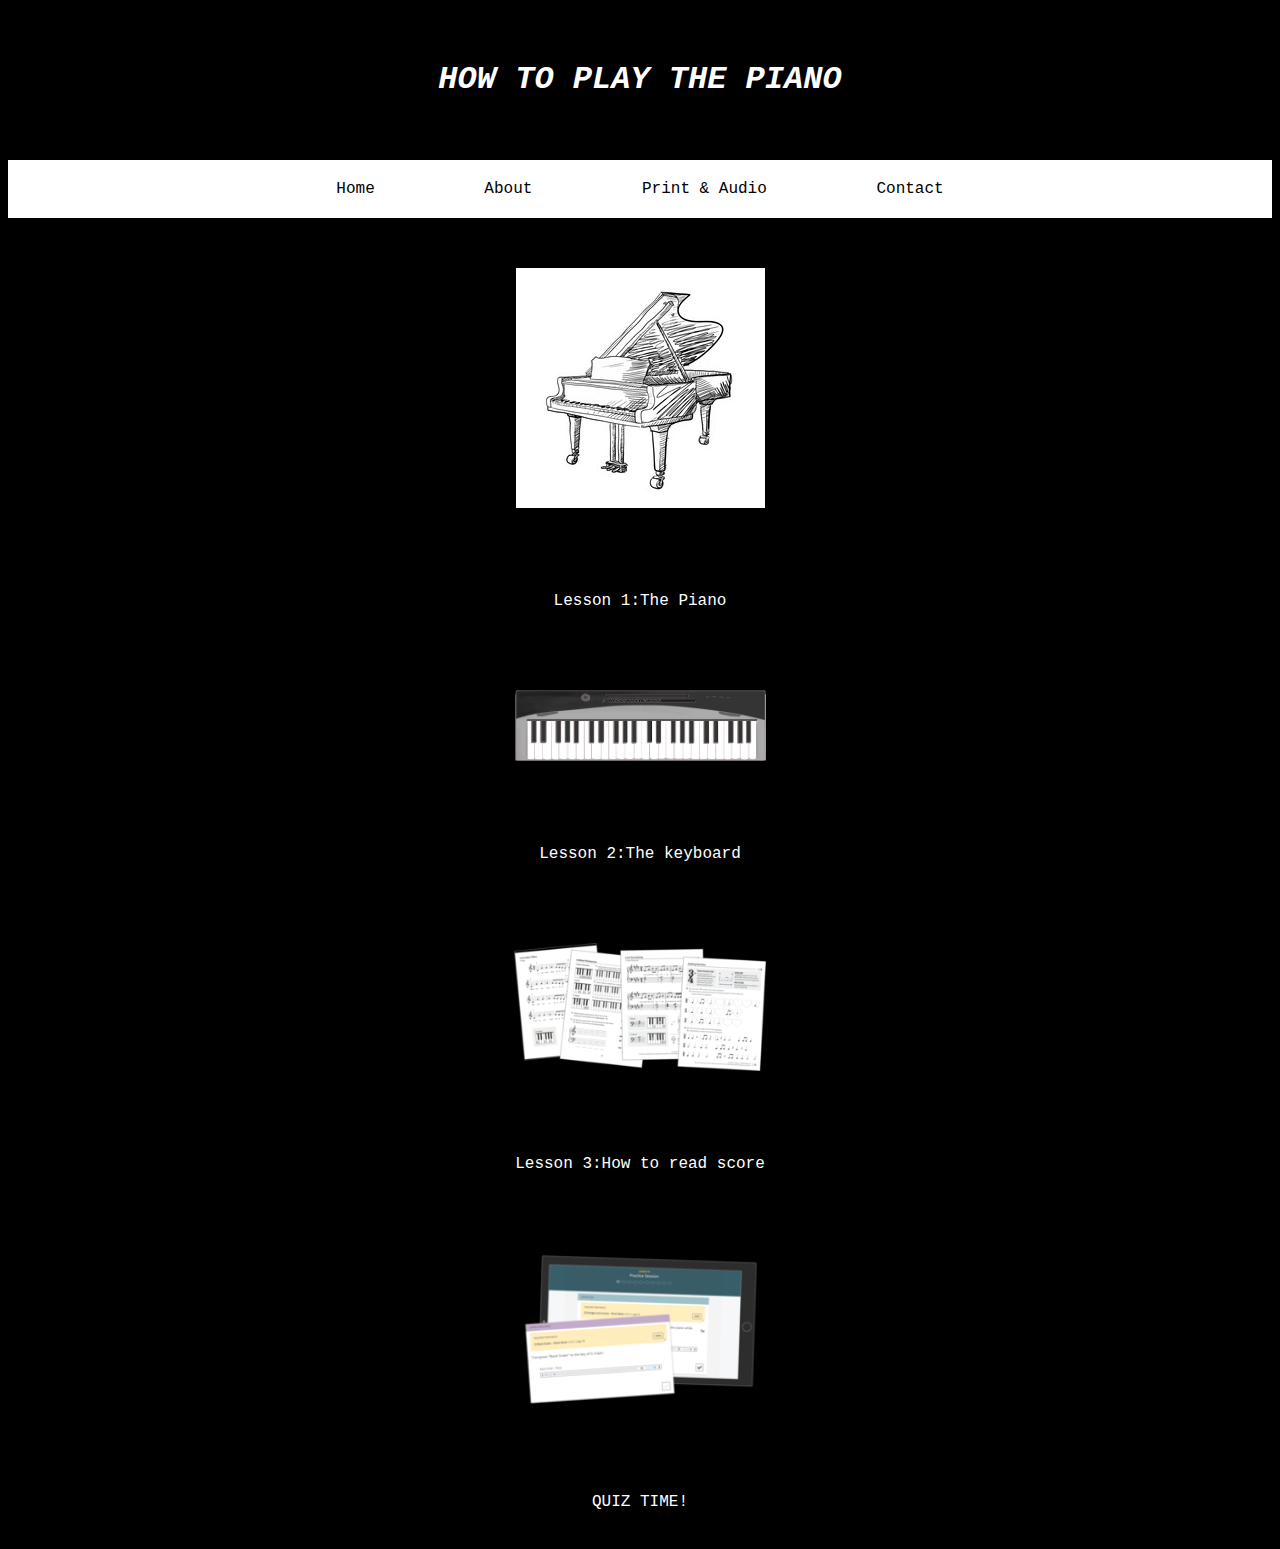
<file: index.html>
<!doctype html>
<html>
<head>
<meta charset="utf-8">
<title> How to play the Piano </title>
 

<style>

	body {
		background-color: black;
	}
	
	h1 {
		
		color: white;
		font-family: Consolas, "Andale Mono", "Lucida Console", "Lucida Sans Typewriter", Monaco, "Courier New", "monospace";
		font-style: oblique;
		font-weight: bold;
		text-align: center;
		padding: 40px 40px;
	}
	
	.topnav {font-family:Consolas, "Andale Mono", "Lucida Console", "Lucida Sans Typewriter", Monaco, "Courier New", "monospace";}

	
/* style topnav bar */
.topnav {
	overflow: hidden;
	background-color: white;
	text-align: center;
	}
	

/* style topnav links */
.topnav a {
	float:center;
	display:inline-block;
	color:black;
	padding: 20px 50px;
	text-decoration: none;
	}

	
/* change color on hover */
.topnav a:hover {
	background-color: white;
	color: darkgrey;
		
	}
	
.image-one{
	overflow: hidden;
	background-color: black;
	text-align: center;
			}	

.image-one a{
		float:center;
		display:block;
		color:white;
		padding: 30px 20px;
		text-decoration: none;
		font-family: Consolas, "Andale Mono", "Lucida Console", "Lucida Sans Typewriter", Monaco, "Courier New", "monospace";
	}
	
	
.image-one a:hover{
		
		float:center;
		background-color: black;
		color:darkgrey;
		text-decoration:none;
	
	}
	
	img {
		
		padding:50px 50px;
	}


</style>
	
</head>
	
	
	
<body>
	<div class="page-wrapper">

		<header>
			<div class="banner-home">
				<h1>HOW TO PLAY THE PIANO</h1>
				
				
			</div>

<div class="topnav">
<a href="index.html">Home</a>
<a href="About.html">About</a>
<a href="Print&Audio.html">Print & Audio</a>
<a href="Contact.html">Contact</a>

</div>
	
			
		</header>
		<main>
			<section class="featured-images">
				<div class="image-one">
					<img src="240_F_96743796_hkadlZ4v0T9ittemfArCmxnzxrmj1SeY.jpg">
					<a href="Lesson1.html">Lesson 1:The Piano</a>
				</div>
				
				
				<div class="image-one">
					<img src="keyboard-sm.png"width="20%" alt="sheet-music">
					<a href="Lesson2.html"> Lesson 2:The keyboard</a>
				</div>
				
				<div class="image-one">
					<img src="premium-printables.png"IB CS IA/premium-printables.png"" width="20%" alt="keyboard">
					<a href="Lesson3.html">Lesson 3:How to read score</a>
				</div>
	
				
				<div class="image-one">
					<img src="premium-practice-session.png" width="20%" alt="quizzes">
					<a href="quiz.html">QUIZ TIME!</a>
				</div>
			</section>
			
			
		
		</main>
		
	</div>	
</body>
	

</html>
</file>
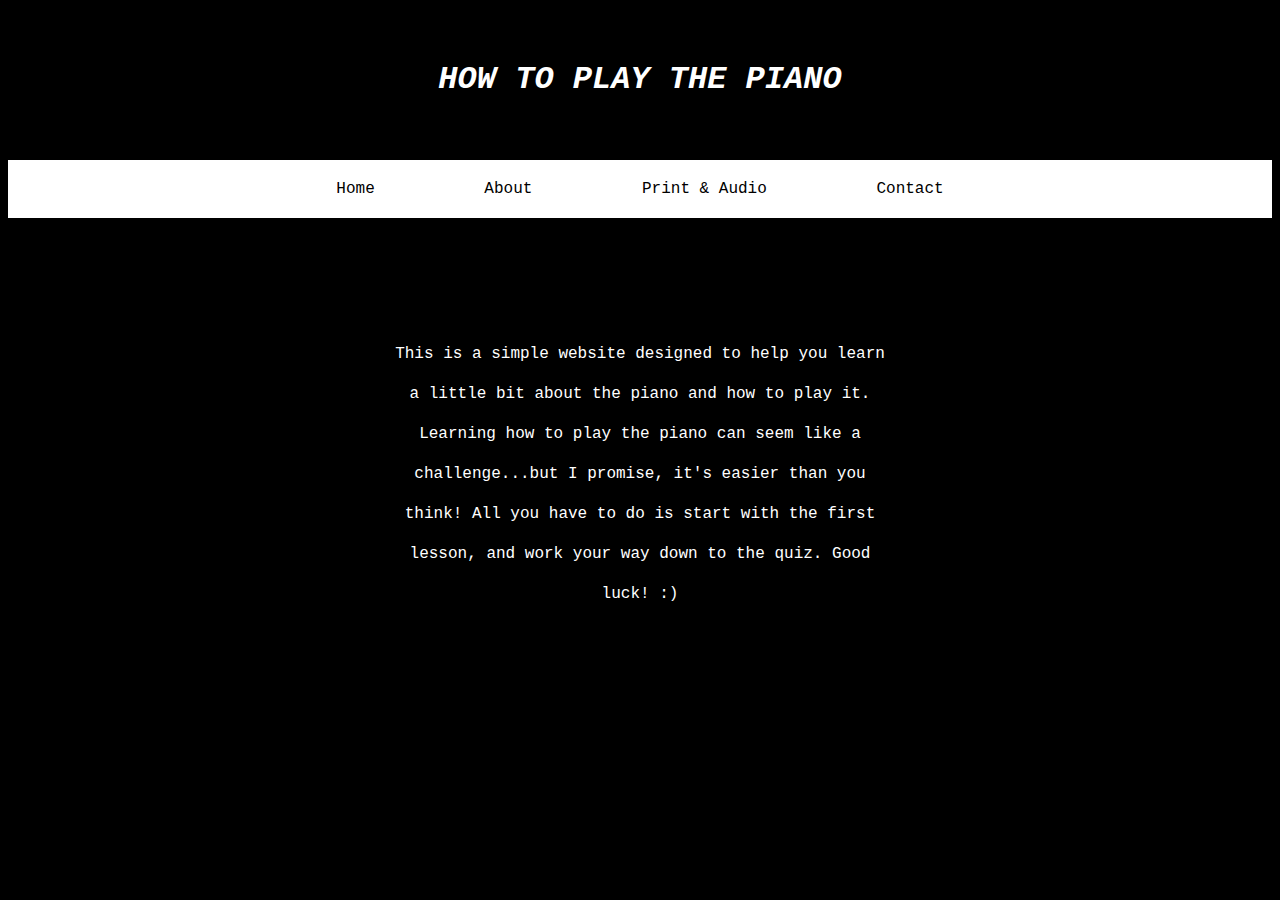
<file: About.html>
<!doctype html>
<html>
<head>
<meta charset="UTF-8">
<title> How to play the Piano </title>
 

<style>

	body {
		background-color: black;
	}
	
	h1 {
		
		color: white;
		font-family: Consolas, "Andale Mono", "Lucida Console", "Lucida Sans Typewriter", Monaco, "Courier New", "monospace";
		font-style: oblique;
		font-weight: bold;
		text-align: center;
		padding: 40px 40px;
	}
.topnav {font-family:Consolas, "Andale Mono", "Lucida Console", "Lucida Sans Typewriter", Monaco, "Courier New", "monospace";}

	
/* style topnav bar */
.topnav {
	overflow: hidden;
	background-color: white;
	text-align: center;
	}
	

/* style topnav links */
.topnav a {
	float:center;
	display:inline-block;
	color:black;
	padding: 20px 50px;
	text-decoration: none;
	}

	
/* change color on hover */
.topnav a:hover {
	background-color: white;
	color: darkgrey;
		
	}
	
	body {
		background-color: black;
	}	
	
	p {
		color: white;
		font-family: Consolas, "Andale Mono", "Lucida Console", "Lucida Sans Typewriter", Monaco, "Courier New", "monospace";
		text-align:center;
		padding:100px 380px;
		line-height: 2.5;
	}
	
	
	
	
</style>
	
</head>

<body>
	
<div class="page-wrapper">

	<header>
		<div class="banner-home">
			<h1>HOW TO PLAY THE PIANO</h1>
				
				
		</div>
	
<div class="topnav">
<a href="../index.html">Home</a>
<a href="About.html">About</a>
<a href="Print&Audio.html">Print & Audio</a>
<a href="Contact.html">Contact</a>

</div>

	<p>
	
	This is a simple website designed to help you learn a little bit about the piano and how to play it. Learning how to play the piano can seem like a challenge...but I promise, it's easier than you think! All you have to do is start with the first lesson, and work your way down to the quiz. Good luck! :) 
	
	</p>
	
</body>
</html>
</file>
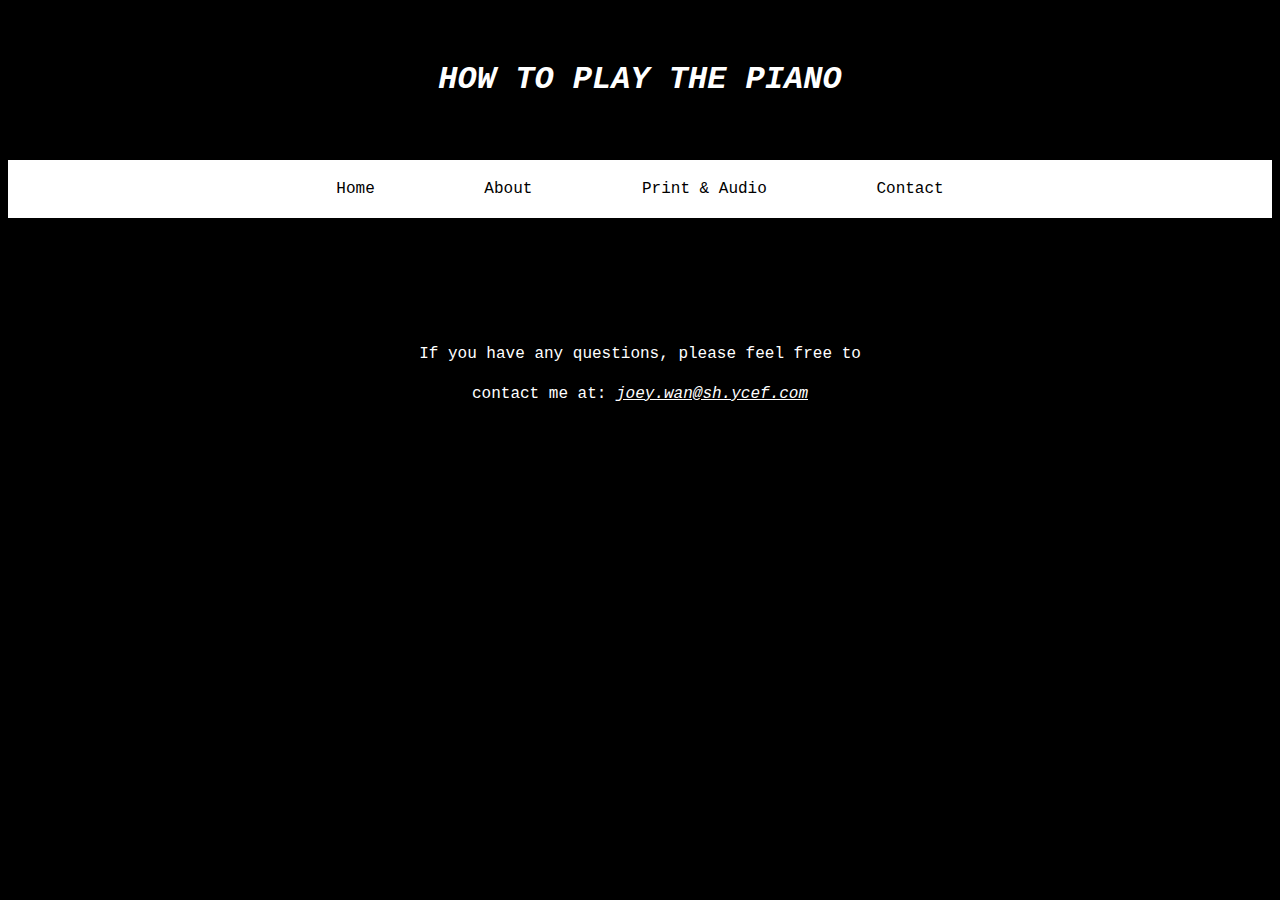
<file: Contact.html>
<!doctype html>
<html>
<head>
<meta charset="UTF-8">
<title> PrintAudio </title>
 

<style>

	body {
		background-color: black;
	}
	
	h1 {
		
		color: white;
		font-family: Consolas, "Andale Mono", "Lucida Console", "Lucida Sans Typewriter", Monaco, "Courier New", "monospace";
		font-style: oblique;
		font-weight: bold;
		text-align: center;
		padding: 40px 40px;
	}
.topnav {font-family:Consolas, "Andale Mono", "Lucida Console", "Lucida Sans Typewriter", Monaco, "Courier New", "monospace";}

	
/* style topnav bar */
.topnav {
	overflow: hidden;
	background-color: white;
	text-align: center;
	}
	

/* style topnav links */
.topnav a {
	float:center;
	display:inline-block;
	color:black;
	padding: 20px 50px;
	text-decoration: none;
	}

	
/* change color on hover */
.topnav a:hover {
	background-color: white;
	color: darkgrey;
		
	}
	
	body {
		background-color: black;
	}	
	
	p {
		color: white;
		font-family: Consolas, "Andale Mono", "Lucida Console", "Lucida Sans Typewriter", Monaco, "Courier New", "monospace";
		text-align:center;
		padding:100px 380px;
		line-height: 2.5;
	}
	
	
	
	
</style>
	
</head>

<body>
	
<div class="page-wrapper">

	<header>
		<div class="banner-home">
			<h1>HOW TO PLAY THE PIANO</h1>
				
				
		</div>
	
<div class="topnav">
<a href="../index.html">Home</a>
<a href="About.html">About</a>
<a href="Print&Audio.html">Print & Audio</a>
<a href="Contact.html">Contact</a>

</div>

	<p>
	
		If you have any questions, please feel free to contact me at: <em><u>joey.wan@sh.ycef.com</u></em>
		
	</p>
		
		
	
</body>
</html>
</file>
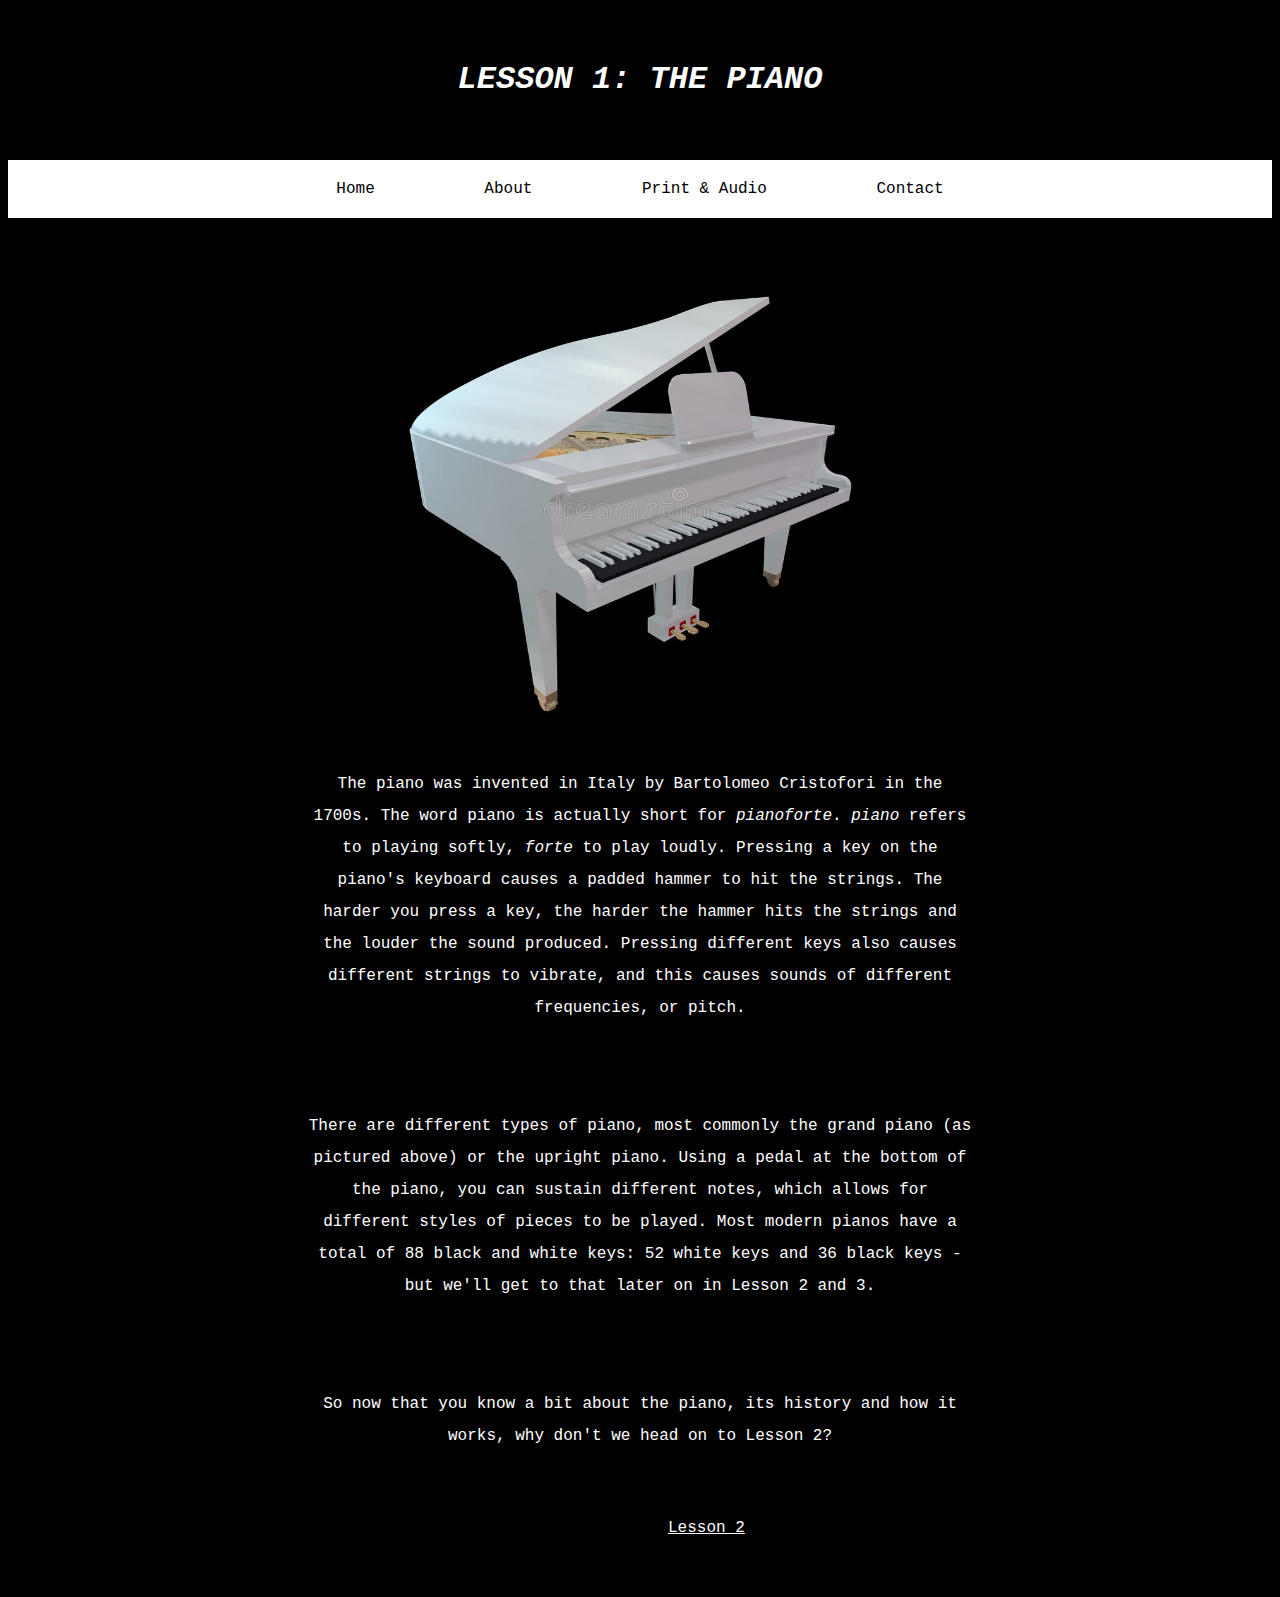
<file: Lesson1.html>
<!doctype html>
<html>
<head>
<meta charset="UTF-8">
<title> PrintAudio </title>
 

<style>

	body {
		background-color: black;
	}
	
	h1 {
		
		color: white;
		font-family: Consolas, "Andale Mono", "Lucida Console", "Lucida Sans Typewriter", Monaco, "Courier New", "monospace";
		font-style: oblique;
		font-weight: bold;
		text-align: center;
		padding: 40px 40px;
	}
.topnav {font-family:Consolas, "Andale Mono", "Lucida Console", "Lucida Sans Typewriter", Monaco, "Courier New", "monospace";}

	
/* style topnav bar */
.topnav {
	overflow: hidden;
	background-color: white;
	text-align: center;
	}
	

/* style topnav links */
.topnav a {
	float:center;
	display:inline-block;
	color:black;
	padding: 20px 50px;
	text-decoration: none;
	}

	
/* change color on hover */
.topnav a:hover {
	background-color: white;
	color: darkgrey;
		
	}
	
	body {
		background-color: black;
	}	
	
	ul {
		color: white;
		font-family: Consolas, "Andale Mono", "Lucida Console", "Lucida Sans Typewriter", Monaco, "Courier New", "monospace";
		text-align:center;
		padding:100px 400px;
		padding-top:10px;
		line-height: 3.8;
		
	}
	
	.image-one{
		text-align: center;
		padding-top: 60px;

		
	}
	
	p{
		
		font-family: Consolas, "Andale Mono", "Lucida Console", "Lucida Sans Typewriter", Monaco, "Courier New", "monospace";
		text-align:center;
		color:white;
		padding:20px 300px;
		padding-bottom:50px;
		line-height: 2;
	
	}
	
	
	p2 {
		
		font-family: Consolas, "Andale Mono", "Lucida Console", "Lucida Sans Typewriter", Monaco, "Courier New", "monospace";
		padding-left: 660px;
		padding-bottom: 60px;

	}
	
</style>
	
</head>

<body>
	
<div class="page-wrapper">

	<header>
		<div class="banner-home">
			<h1>LESSON 1: THE PIANO</h1>
				
				
		</div>
	
<div class="topnav">
<a href="index.html">Home</a>
<a href="IB CS IA/About.html">About</a>
<a href="IB CS IA/Print&Audio.html">Print & Audio</a>
<a href="IB CS IA/Contact.html">Contact</a>

</div>
		
	<div class="image-one">
				<img src="piano-de-gand-aislado-en-un-fondo-negro-15557920.jpg" alt="White grand piano" height="450" width="500">
		</div>

<p>
	The piano was invented in Italy by Bartolomeo Cristofori in the 1700s. The word piano is actually short for <em>pianoforte</em>. <em>piano</em> refers to playing softly, <em>forte</em> to play loudly</li>.
	
	Pressing a key on the piano's keyboard causes a padded hammer to hit the strings. The harder you press a key, the harder the hammer hits the strings and the louder the sound produced. Pressing different keys also causes different strings to vibrate, and this causes sounds of different frequencies, or pitch.
</p>
	
<p>
	
	There are different types of piano, most commonly the grand piano (as pictured above) or the upright piano. Using a pedal at the bottom of the piano, you can sustain different notes, which allows for different styles of pieces to be played. Most modern pianos have a total of 88 black and white keys: 52 white keys and 36 black keys - but we'll get to that later on in Lesson 2 and 3.
	

</p>		
		<p>
			So now that you know a bit about the piano, its history and how it works, why don't we head on to Lesson 2? 
		
		</p>
		
	<p2>

	<a href="Lesson2.html" style="color: white">Lesson 2</a>
	
	
	</p2>
	

	
</body>
</html>
</file>
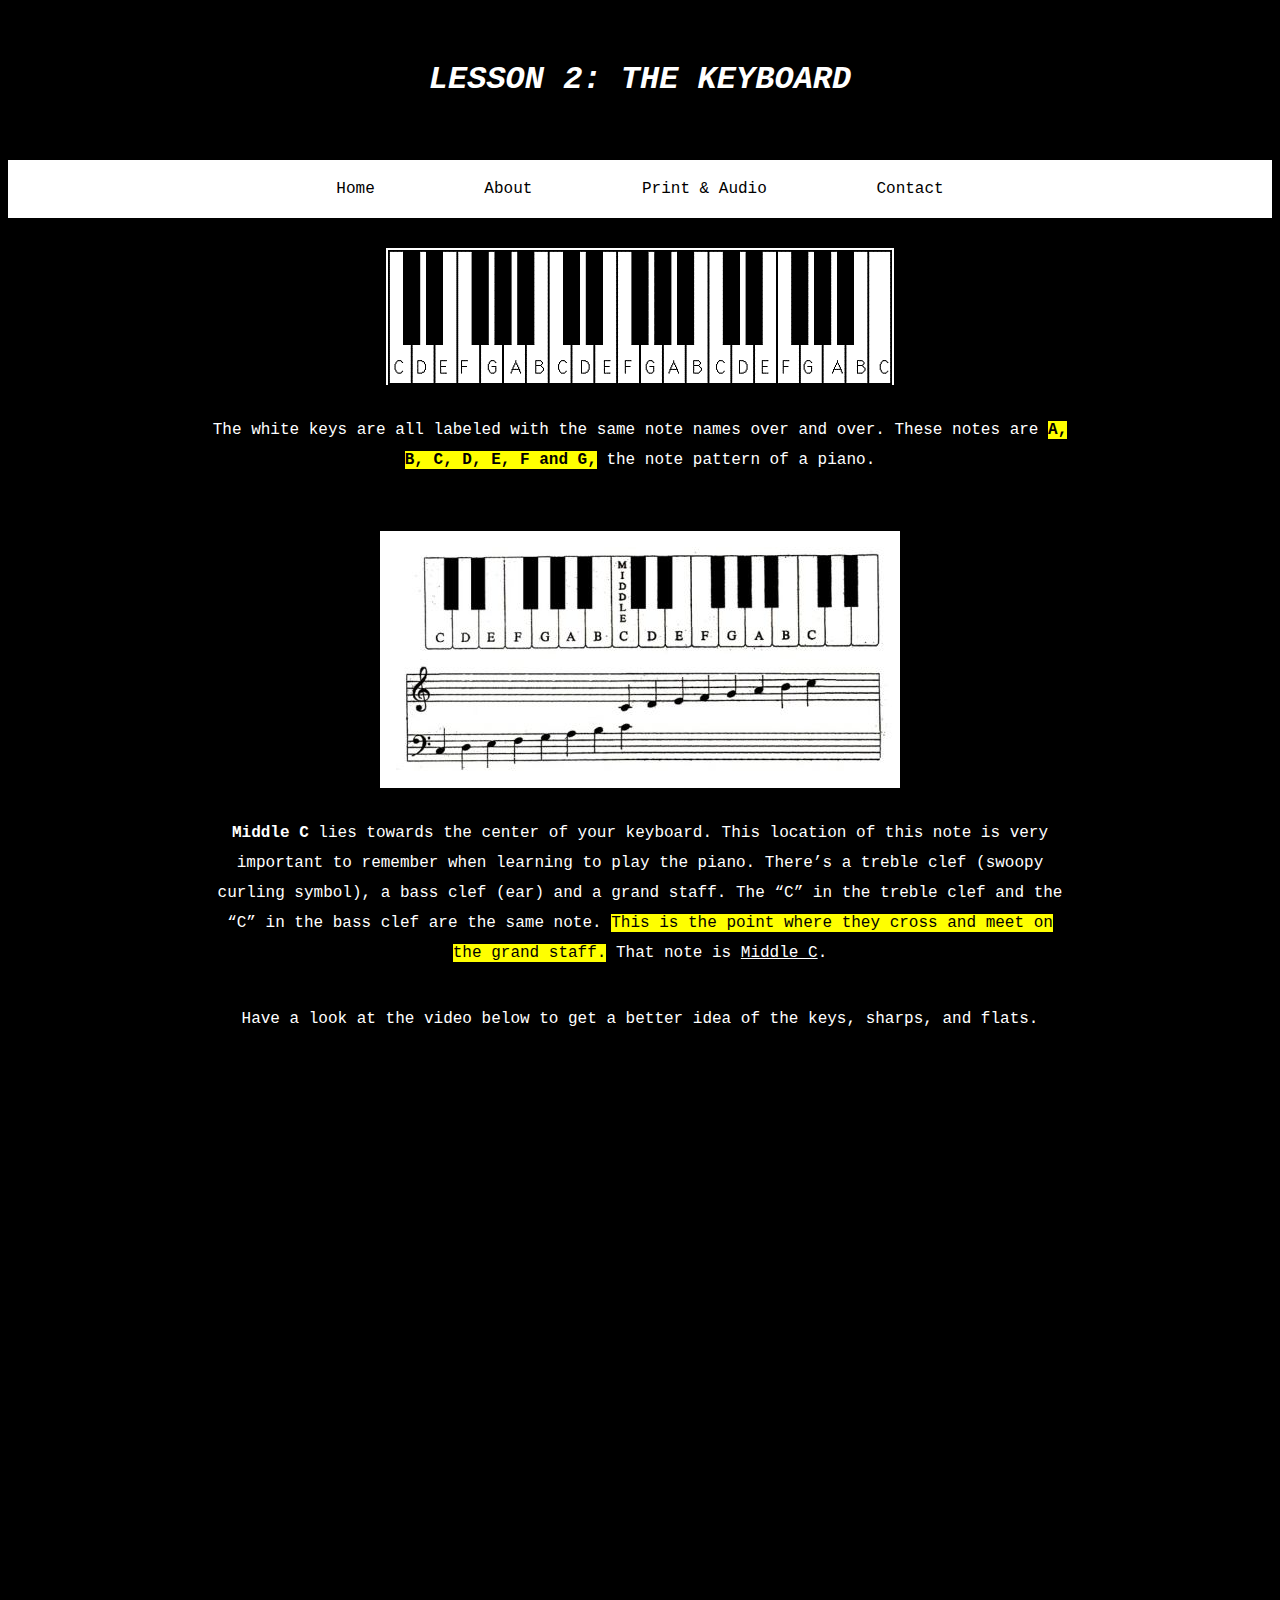
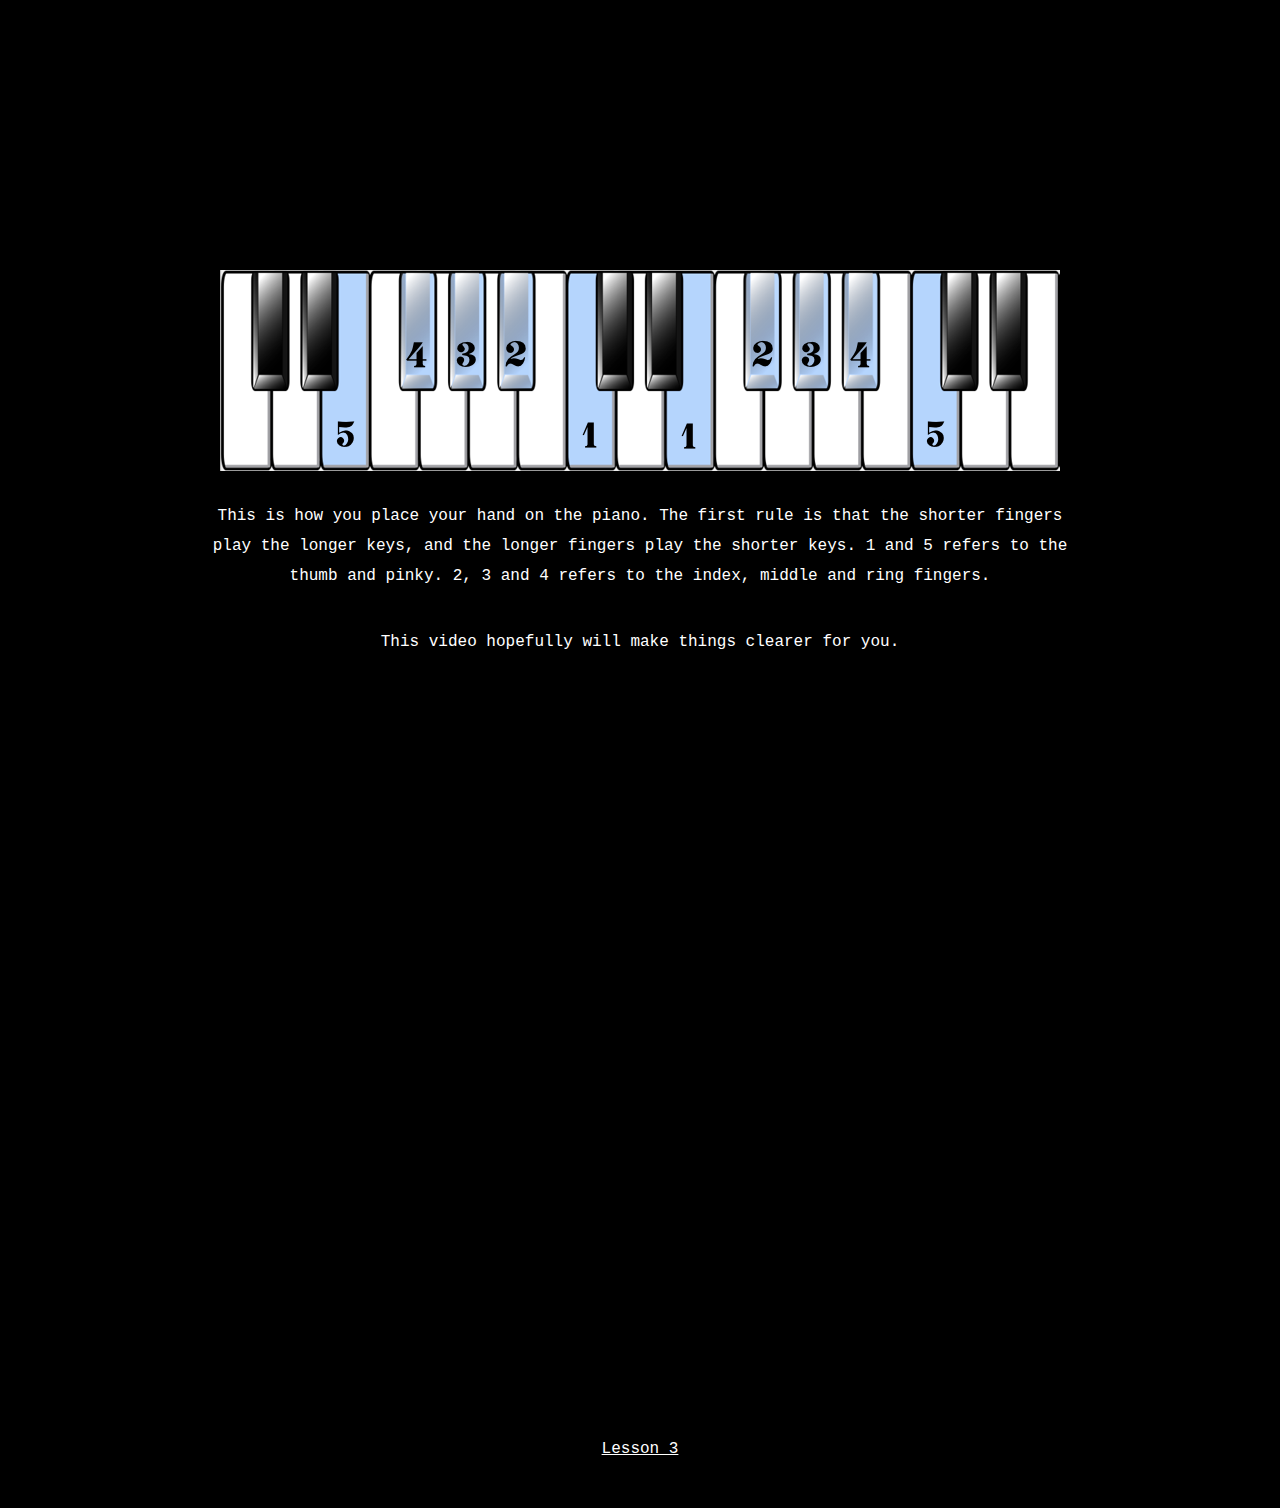
<file: Lesson2.html>
<!doctype html>
<html>
<head>
<meta charset="UTF-8">
<title> Lesson 2 </title>
 

<style>

	body {
		background-color: black;
	}
	
	h1 {
		
		color: white;
		font-family: Consolas, "Andale Mono", "Lucida Console", "Lucida Sans Typewriter", Monaco, "Courier New", "monospace";
		font-style: oblique;
		font-weight: bold;
		text-align: center;
		padding: 40px 40px;
	}
	
	h2 {
		
		color: white;
		font-family: Consolas, "Andale Mono", "Lucida Console", "Lucida Sans Typewriter", Monaco, "Courier New", "monospace";
		font-style: oblique;
		font-weight: bold;
		text-align: center;
		padding: 40px 40px 5px 40px;
		font-size: 20px;
		
	}
	
	
	h3 {
		
		color: white;
		font-family: Consolas, "Andale Mono", "Lucida Console", "Lucida Sans Typewriter", Monaco, "Courier New", "monospace";
		font-style: oblique;
		font-weight: bold;
		text-align: center;
		padding: 40px 40px 5px 40px;
		font-size: 20px;
		
	}
	
	
		h4 {
		
		color: white;
		font-family: Consolas, "Andale Mono", "Lucida Console", "Lucida Sans Typewriter", Monaco, "Courier New", "monospace";
		font-style: oblique;
		font-weight: bold;
		text-align: center;
		padding: 40px 40px 5px 40px;
		font-size: 20px;
		
	}
		
.topnav {font-family:Consolas, "Andale Mono", "Lucida Console", "Lucida Sans Typewriter", Monaco, "Courier New", "monospace";}

	
/* style topnav bar */
.topnav {
	overflow: hidden;
	background-color: white;
	text-align: center;
	}
	

/* style topnav links */
.topnav a {
	float:center;
	display:inline-block;
	color:black;
	padding: 20px 50px;
	text-decoration: none;
	}

	
/* change color on hover */
.topnav a:hover {
	background-color: white;
	color: darkgrey;
		
	}
	
	body {
		background-color: black;
	}	
	
	ul {
		color: white;
		font-family: Consolas, "Andale Mono", "Lucida Console", "Lucida Sans Typewriter", Monaco, "Courier New", "monospace";
		text-align:center;
		padding:100px 400px;
		padding-top:10px;
		line-height: 3.8;
		
	}
	
	.image-one{
		text-align: center;
		padding-top: 30px;

		
	}
	
	p{
		
		font-family: Consolas, "Andale Mono", "Lucida Console", "Lucida Sans Typewriter", Monaco, "Courier New", "monospace";
		text-align:center;
		color:white;
		padding: 10px 200px 10px 200px;
		line-height: 30px;
	}
	
	
	p2 {
		
		font-family: Consolas, "Andale Mono", "Lucida Console", "Lucida Sans Typewriter", Monaco, "Courier New", "monospace";
		padding-bottom: 60px;

	}
	
	
	
</style>
	
</head>

<body>
	
<div class="page-wrapper">

	<header>
		<div class="banner-home">
			<h1>LESSON 2: THE KEYBOARD</h1>
				
				
		</div>
	
<div class="topnav">
<a href="../index.html">Home</a>
<a href="About.html">About</a>
<a href="Print&Audio.html">Print & Audio</a>
<a href="Contact.html">Contact</a>

</div>
			<div class="image-one">
				<img src="piano-keyboard-diagram.gif" alt="the staff">
		</div>
		
		<p>
		
		The white keys are all labeled with the same note names over and over. These notes are <mark><b>A, B, C, D, E, F and G,</b></mark> the note pattern of a piano.
		
		</p>
		
		<div class="image-one">
				<img src="piano_keyboard_picture.jpg" alt="middle c">
		</div>
		
		<p>
		
		<b>Middle C</b> lies towards the center of your keyboard. This location of this note is very important to remember when learning to play the piano. There’s a treble clef (swoopy curling symbol), a bass clef (ear) and a grand staff. The “C” in the treble clef and the “C” in the bass clef are the same note. <mark>This is the point where they cross and meet on the grand staff.</mark> That note is <u>Middle C</u>.
		
		</p>
		
		<p>
		
		Have a look at the video below to get a better idea of the keys, sharps, and flats. 
		
		
		</p>
	
    <div style="position: relative; height: 0; padding-top: 30px;padding-bottom: 50px;" align="center">
         <iframe width="1000" height="660" src="https://www.youtube.com/embed/HaA3_PXx6Mo" frameborder="0" allow="accelerometer; autoplay; encrypted-media; gyroscope; picture-in-picture" allowfullscreen></iframe>	
    </div>
		
		<div class="image-one" style="position:relative; top:700px">
				<img src="natural_hand_position.png" alt="hand-position">
		<p>
		
		This is how you place your hand on the piano. The first rule is that the shorter fingers play the longer keys, and the longer fingers play the shorter keys. 
			
		1 and 5 refers to the thumb and pinky. 2, 3 and 4 refers to the index, middle and ring fingers.
		
		
		</p>
			
		<p>
		
		This video hopefully will make things clearer for you.
			
		</p>
			
		    <div style="position: relative; height: 0; padding-top: 50px;padding-bottom: 50px;" align="center">
         <iframe width="1000" height="660" src="https://www.youtube.com/embed/xEjpHoUg1fE"frameborder="0" allow="accelerometer; autoplay; encrypted-media; gyroscope; picture-in-picture" allowfullscreen></iframe>	
    </div>

	
		<p2>

	<div style="position:absolute; top:1200px; left: 200px; right:200px; padding-bottom: 50px" align="center" ><a href="Lesson3.html" style="color: white">Lesson 3</a></div>
			
			
	
	</p2>
	
</body>
</html>
</file>
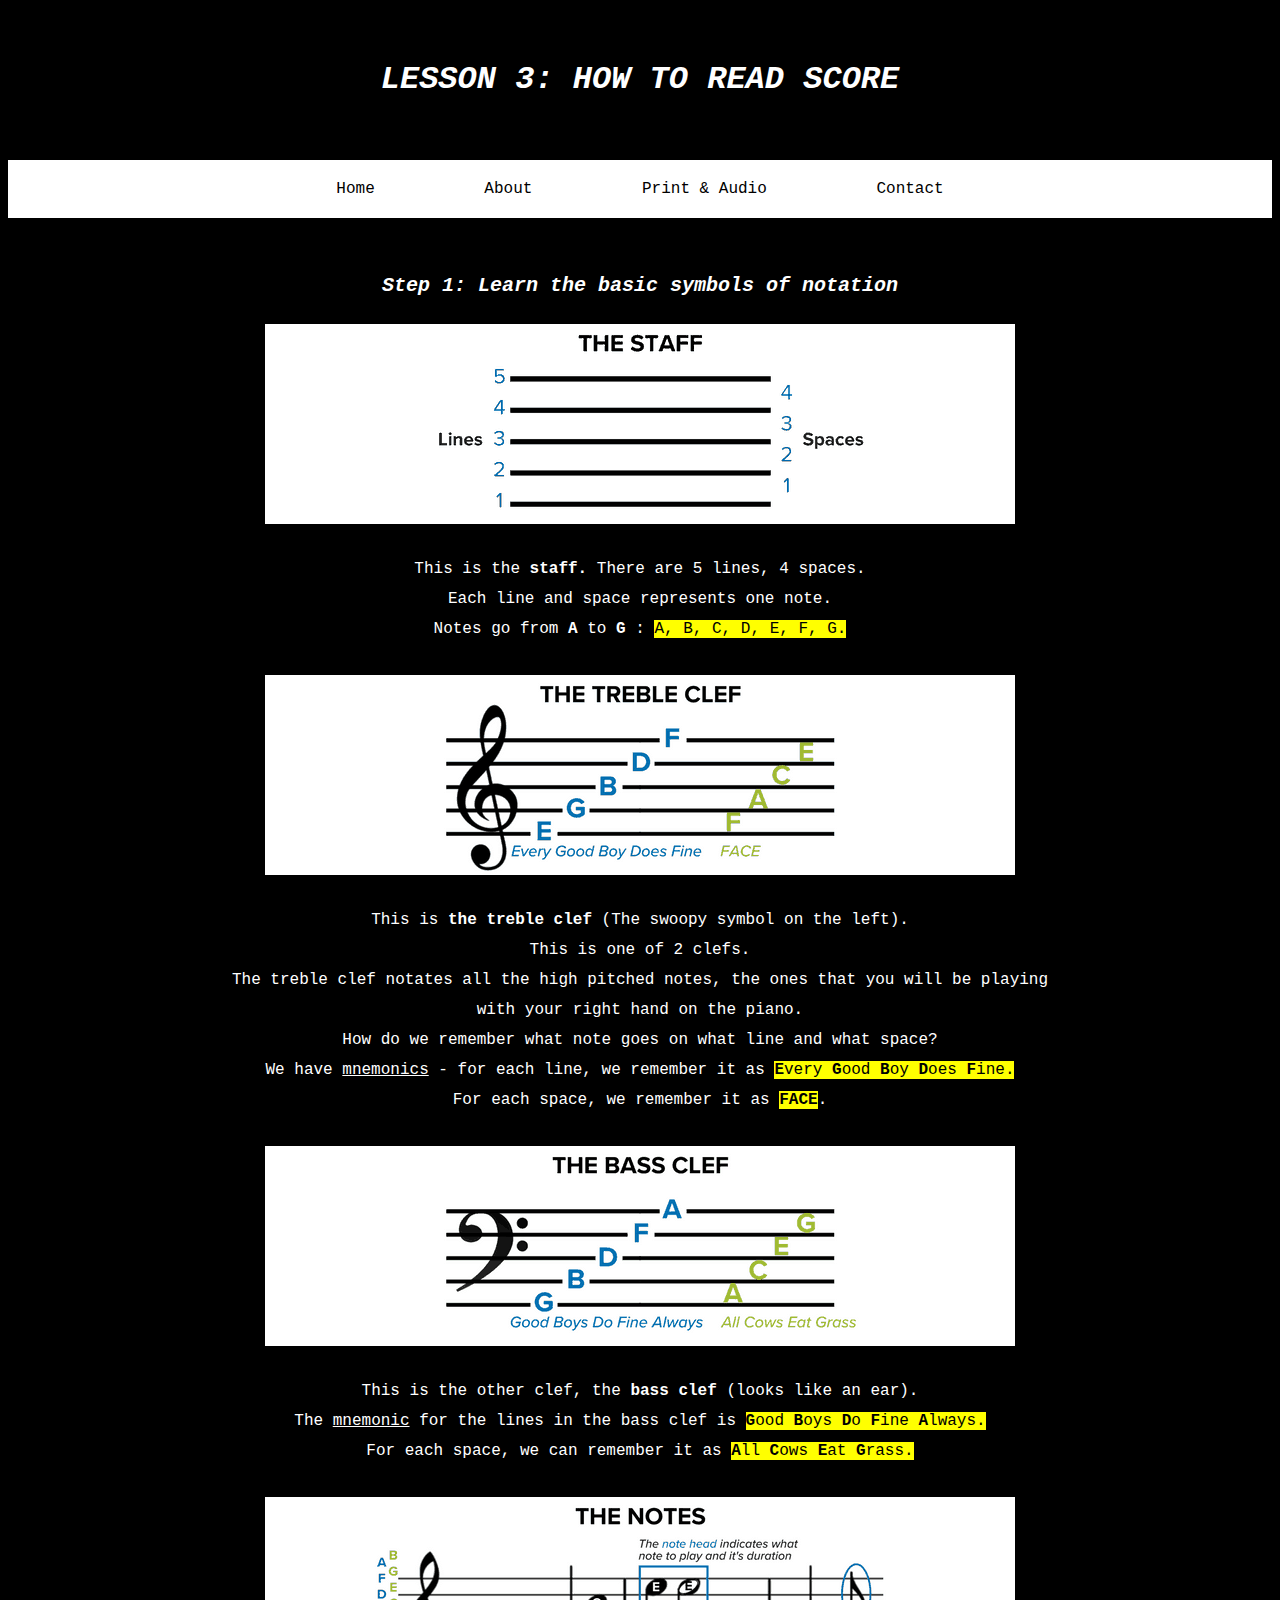
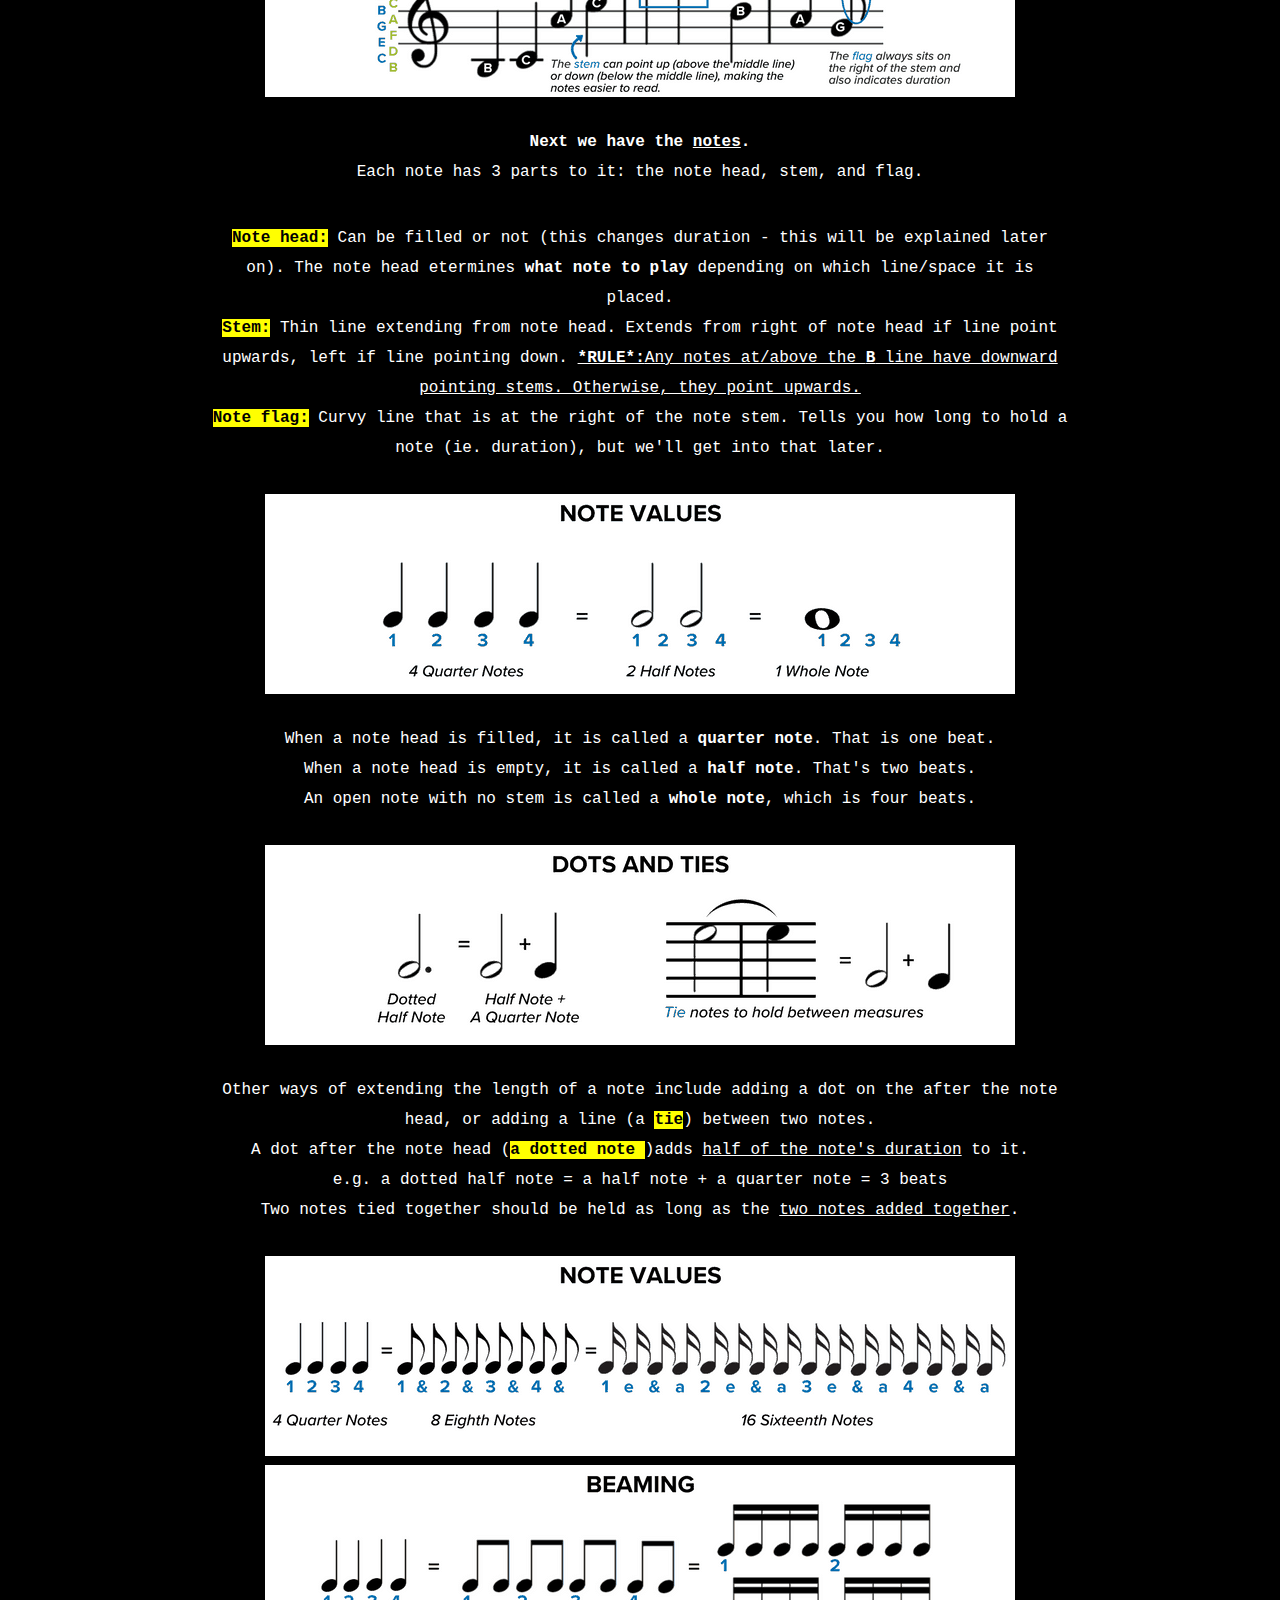
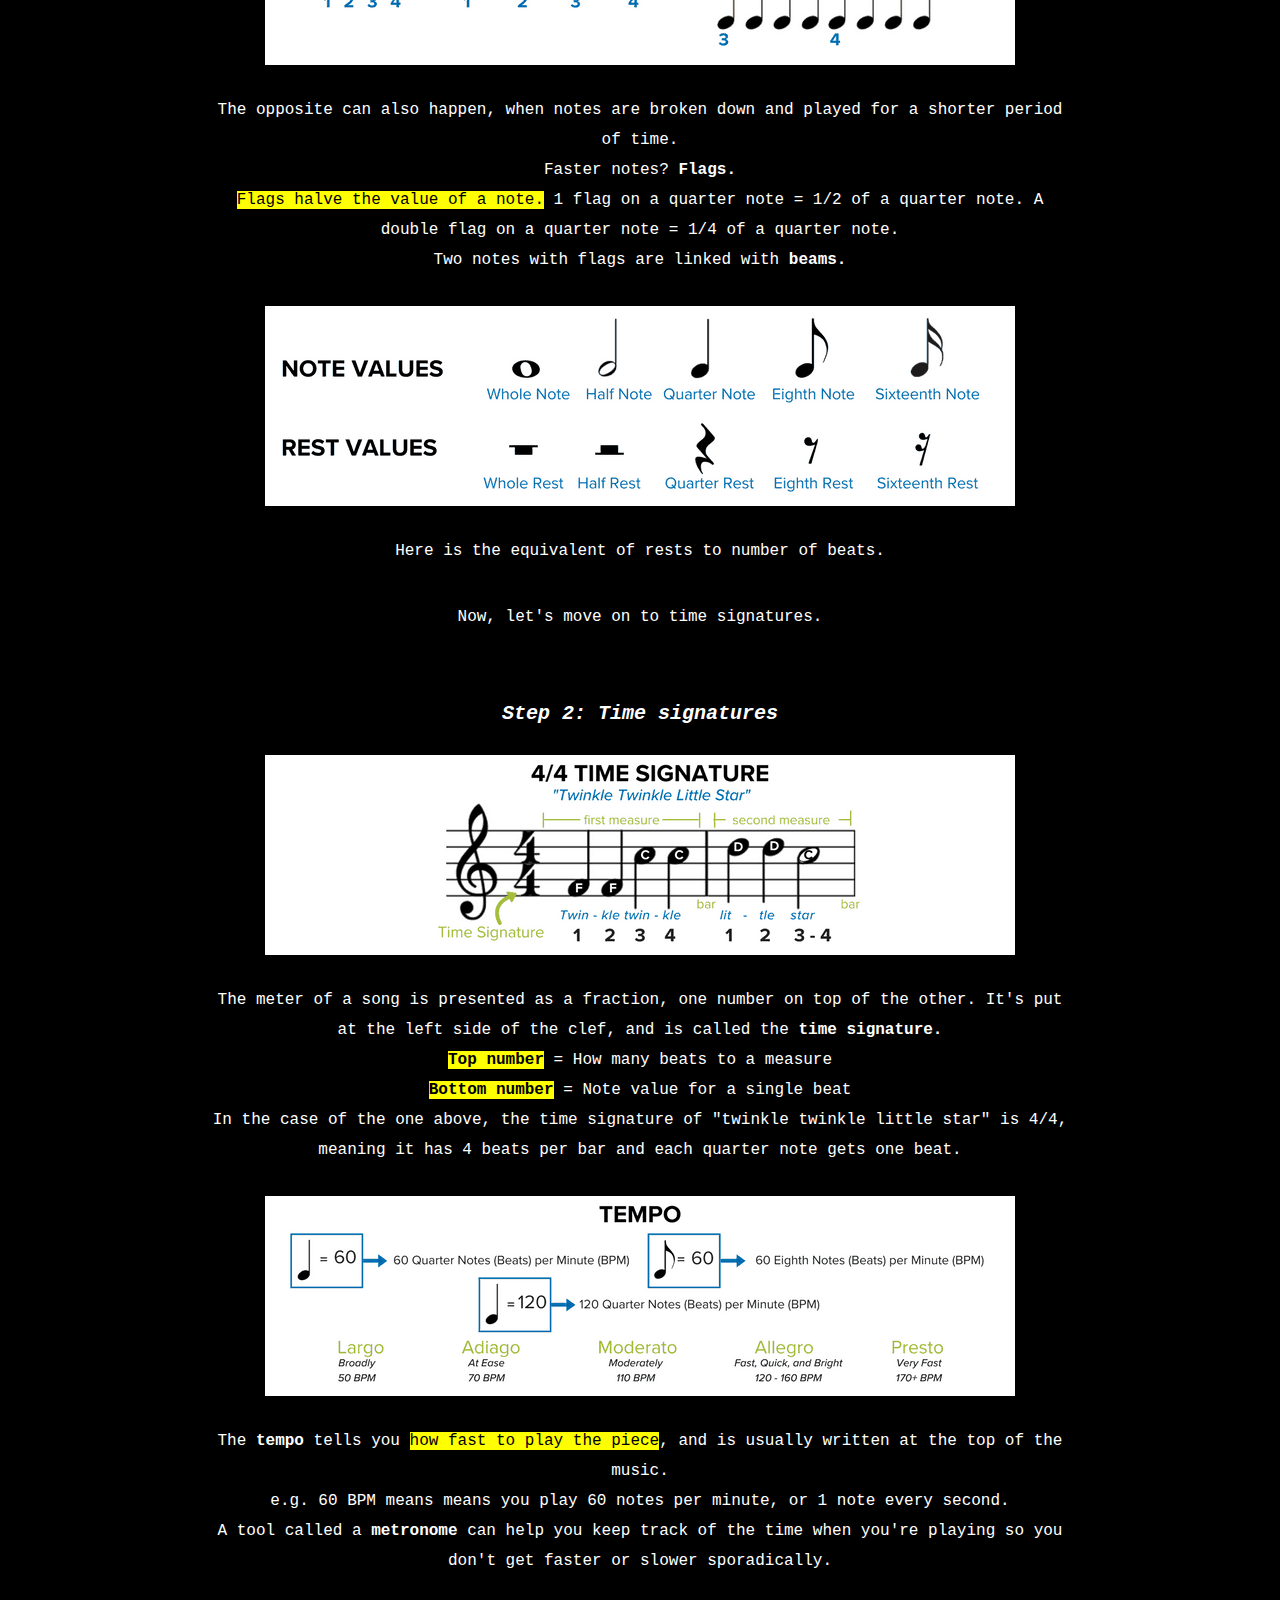
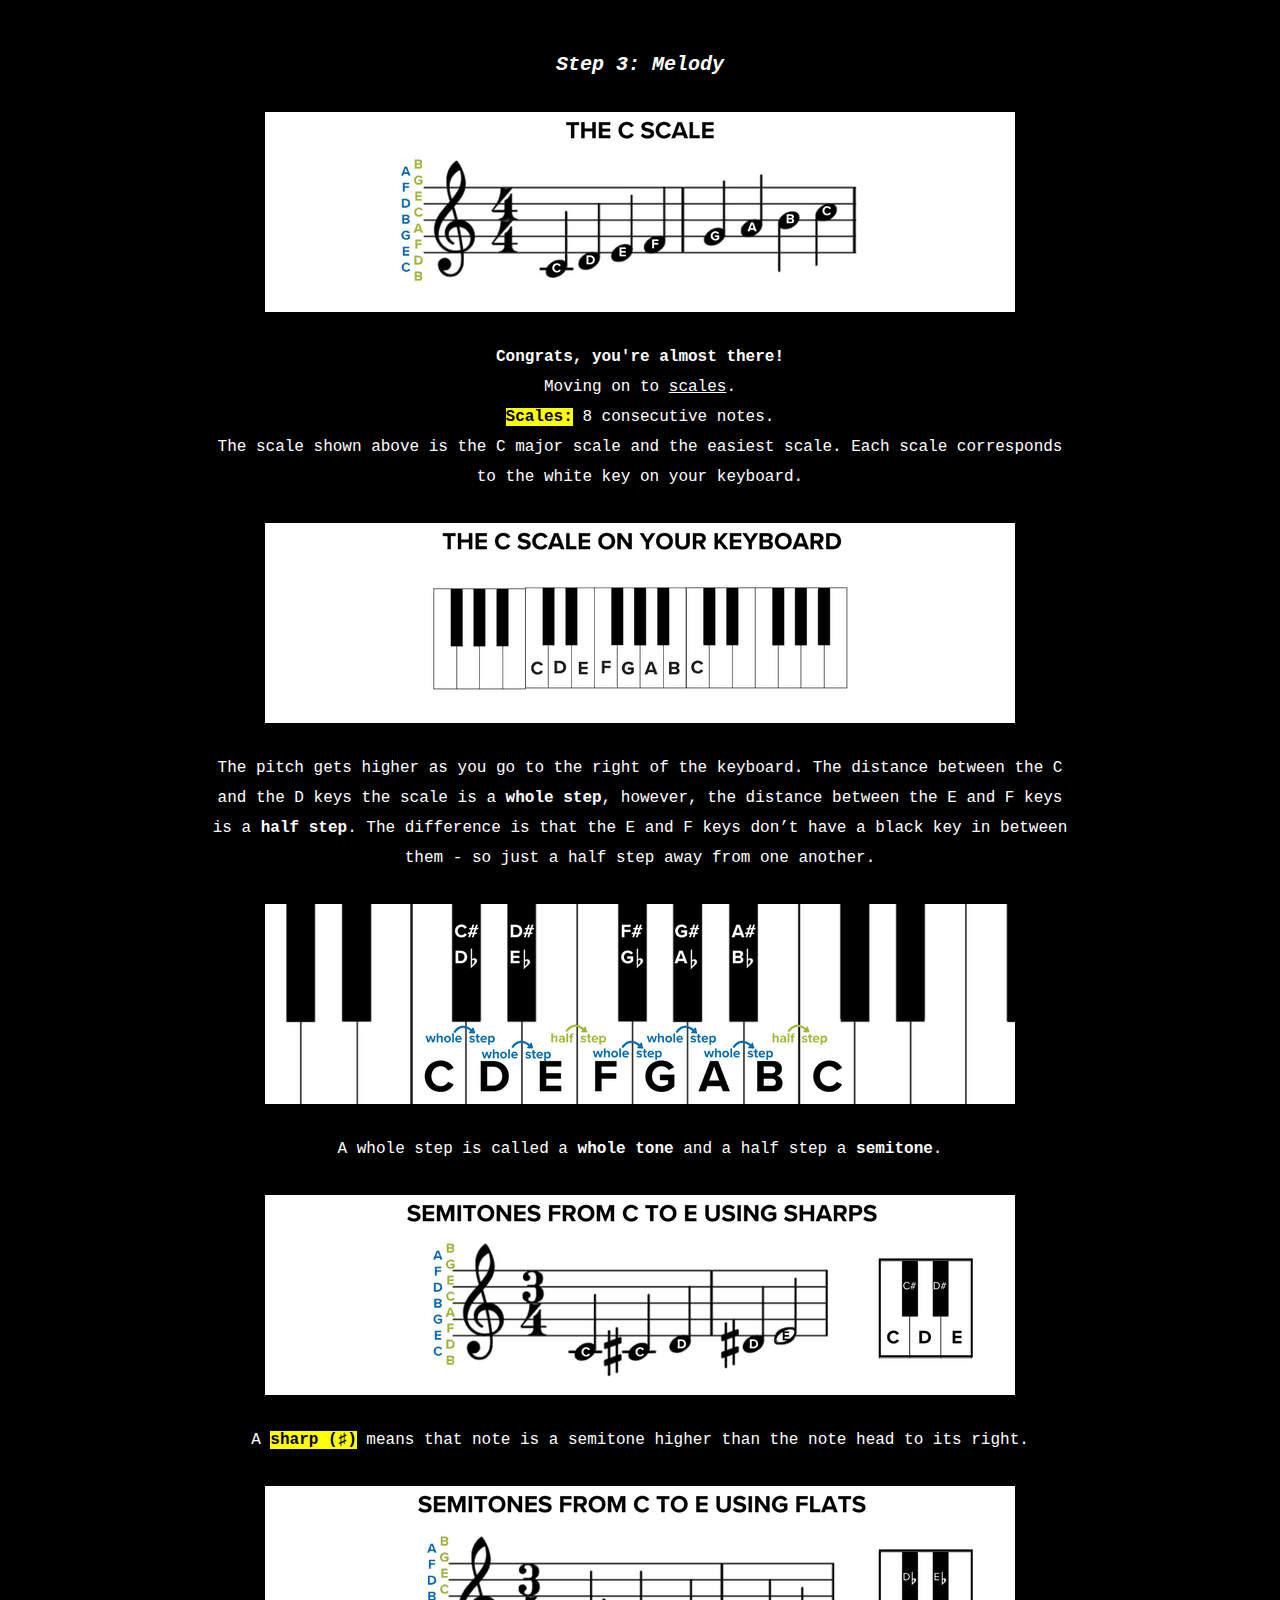
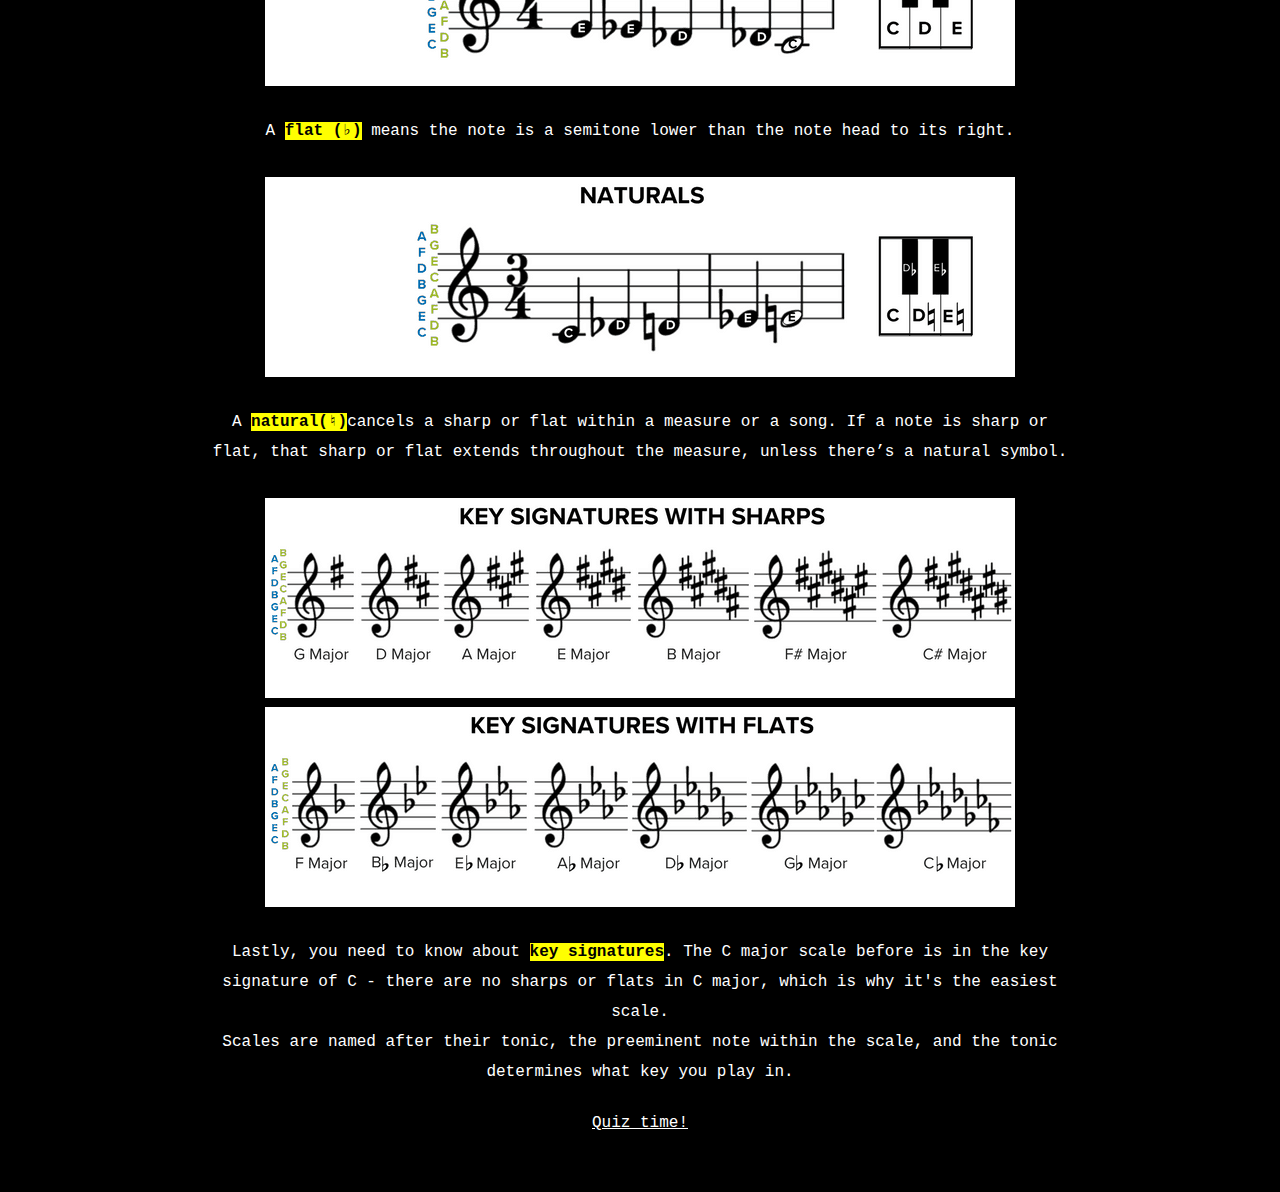
<file: Lesson3.html>
<!doctype html>
<html>
<head>
<meta charset="UTF-8">
<title> Lesson 3 </title>
 

<style>

	body {
		background-color: black;
	}
	
	h1 {
		
		color: white;
		font-family: Consolas, "Andale Mono", "Lucida Console", "Lucida Sans Typewriter", Monaco, "Courier New", "monospace";
		font-style: oblique;
		font-weight: bold;
		text-align: center;
		padding: 40px 40px;
	}
	
	h2 {
		
		color: white;
		font-family: Consolas, "Andale Mono", "Lucida Console", "Lucida Sans Typewriter", Monaco, "Courier New", "monospace";
		font-style: oblique;
		font-weight: bold;
		text-align: center;
		padding: 40px 40px 5px 40px;
		font-size: 20px;
		
	}
	
	
	h3 {
		
		color: white;
		font-family: Consolas, "Andale Mono", "Lucida Console", "Lucida Sans Typewriter", Monaco, "Courier New", "monospace";
		font-style: oblique;
		font-weight: bold;
		text-align: center;
		padding: 40px 40px 5px 40px;
		font-size: 20px;
		
	}
	
	
		h4 {
		
		color: white;
		font-family: Consolas, "Andale Mono", "Lucida Console", "Lucida Sans Typewriter", Monaco, "Courier New", "monospace";
		font-style: oblique;
		font-weight: bold;
		text-align: center;
		padding: 40px 40px 5px 40px;
		font-size: 20px;
		
	}
		
.topnav {font-family:Consolas, "Andale Mono", "Lucida Console", "Lucida Sans Typewriter", Monaco, "Courier New", "monospace";}

	
/* style topnav bar */
.topnav {
	overflow: hidden;
	background-color: white;
	text-align: center;
	}
	

/* style topnav links */
.topnav a {
	float:center;
	display:inline-block;
	color:black;
	padding: 20px 50px;
	text-decoration: none;
	}

	
/* change color on hover */
.topnav a:hover {
	background-color: white;
	color: darkgrey;
		
	}
	
	body {
		background-color: black;
	}	
	
	ul {
		color: white;
		font-family: Consolas, "Andale Mono", "Lucida Console", "Lucida Sans Typewriter", Monaco, "Courier New", "monospace";
		text-align:center;
		padding:100px 400px;
		padding-top:10px;
		line-height: 3.8;
		
	}
	
	.image-one{
		text-align: center;
		padding-top: 5px;

		
	}
	
	p{
		
		font-family: Consolas, "Andale Mono", "Lucida Console", "Lucida Sans Typewriter", Monaco, "Courier New", "monospace";
		text-align:center;
		color:white;
		padding: 10px 200px 10px 200px;
		line-height: 30px;
	}
	
	
	p2 {
		
		font-family: Consolas, "Andale Mono", "Lucida Console", "Lucida Sans Typewriter", Monaco, "Courier New", "monospace";
		padding-bottom: 60px;

	}
	
	
	
</style>
	
</head>

<body>
	
<div class="page-wrapper">

	<header>
		<div class="banner-home">
			<h1>LESSON 3: HOW TO READ SCORE</h1>
				
				
		</div>
	
<div class="topnav">
<a href="../index.html">Home</a>
<a href="About.html">About</a>
<a href="Print&Audio.html">Print & Audio</a>
<a href="Contact.html">Contact</a>

</div>
		

<h2>
	
	<b> Step 1: Learn the basic symbols of notation</b>
	
</h2>
		<div class="image-one">
				<img src="1.png" alt="the staff">
		</div>
		
		<p>
		
		This is the <b> staff.</b> There are 5 lines, 4 spaces. <br>
			
		Each line and space represents one note. <br>
			
		Notes go from <b> A </b> to <b> G </b>: <mark>A, B, C, D, E, F, G.</mark>
		
		</p>
		
		<div class="image-one">
				<img src="How-To-Read-Sheet-Music-Images-2.png" alt="The treble clef">
		</div>
		
		<p>
		
		This is <b> the treble clef </b> (The swoopy symbol on the left). <br>
		
		This is one of 2 clefs. <br>
			
		The treble clef notates all the high pitched notes, the ones that you will be playing with your right hand on the piano. <br>
			
		How do we remember what note goes on what line and what space? <br>
			
		We have <u> mnemonics</u> - for each line, we remember it as <mark> <b>E</b>very <b>G</b>ood <b>B</b>oy <b>D</b>oes <b>F</b>ine.</mark> <br>
			
		For each space, we remember it as <mark><b>FACE</b></mark>. 
		
		
		</p>
		
		<div class="image-one">
				<img src="How-To-Read-Sheet-Music-Images-1-1.png" alt="The bass clef">
		</div>
		
		
		<p>
		
		This is the other clef, the <b> bass clef</b> (looks like an ear). <br>
			
		The <u> mnemonic</u> for the lines in the bass clef is <mark> <b>G</b>ood <b>B</b>oys <b>D</b>o <b>F</b>ine <b>A</b>lways.</mark> <br>
			
		For each space, we can remember it as <mark> <b>A</b>ll <b>C</b>ows <b>E</b>at <b>G</b>rass.</mark> 
		
		
		</p>
		
		<div class="image-one">
				<img src="4.png" alt="The notes">
		</div>
		
		<p>
		
			<b> Next we have the <u> notes</u>.</b> <br>
			
			Each note has 3 parts to it: the note head, stem, and flag. <br>
			
			</p>
		
		<p>
			
		<mark><b>Note head:</b></mark> Can be filled or not (this changes duration - this will be explained later on). The note head etermines <b>what note to play</b> depending on which line/space it is placed. <br>
			
			<mark><b>Stem:</b></mark> Thin line extending from note head. Extends from right of note head if line point upwards, left if line pointing down. <u><b>*RULE*:</b>Any notes at/above the <b>B</b> line have downward pointing stems. Otherwise, they point upwards.</u> <br>
		
			
		<mark><b>Note flag:</b></mark> Curvy line that is at the right of the note stem. Tells you how long to hold a note (ie. duration), but we'll get into that later. <br>
		
		</p>
			
		<div class="image-one">
				<img src="5.png" alt="The notes">
		</div>
		
		<p>
		
		When a note head is filled, it is called a <b> quarter note</b>. That is one beat. <br>
			
		When a note head is empty, it is called a <b> half note</b>. That's two beats. <br>
			
		An open note with no stem is called a <b> whole note</b>, which is four beats. 
		
		
		</p>
		
		<div class="image-one">
				<img src="6.png" alt="dots and ties">
		</div>
		
		<p>
		
		Other ways of extending the length of a note include adding a dot on the after the note head, or adding a line (a <mark><b>tie</b></mark>) between two notes. <br>
			
		A dot after the note head (<mark><b>a dotted note</b> </mark>)adds <u>half of the note's duration</u> to it. <br>
			
		e.g. a dotted half note = a half note + a quarter note = 3 beats <br>
			
		Two notes tied together should be held as long as the <u>two notes added together</u>. 	
		
		
		</p>
		
		<div class="image-one">
				<img src="7.png" alt="note values">	
			
			<div class="image-one">
				<img src="8.png" alt="beaming">
		<p>
			
		The opposite can also happen, when notes are broken down and played for a shorter period of time. <br>
			
		Faster notes? <b> Flags.</b><br>
			
		<mark>Flags halve the value of a note.</mark> 1 flag on a quarter note = 1/2 of a quarter note. A double flag on a quarter note = 1/4 of a quarter note. <br>
			
		Two notes with flags are linked with <b> beams.</b>
			
		</p>
				
		<div class="image-one">
				<img src="9.png" alt="beaming">
		
	<p>
		
	Here is the equivalent of rests to number of beats.
	</p>
			
	<p>
			
	Now, let's move on to time signatures. 		
			
	</p>
	
		
		

	
<h3>
	
	<b> Step 2: Time signatures </b>
	

</h3>
	
			<div class="image-one">
				<img src="10.png" alt="Time signature">
	<p>
			
	The meter of a song is presented as a fraction, one number on top of the other. It's put at the left side of the clef, and is called the <b> time signature.</b>	<br>
		
	<mark><b>Top number</b></mark> = How many beats to a measure<br>
		
	<mark><b>Bottom number</b></mark> = Note value for a single beat <br>
		
	In the case of the one above, the time signature of "twinkle twinkle little star" is 4/4, meaning it has 4 beats per bar and each quarter note gets one beat.  
			
			
			
	</p>
				
	<div class="image-one">
				<img src="12.png" alt="tempo">
		
		
	<p>
		
	The <b>tempo</b> tells you <mark>how fast to play the piece</mark>, and is usually written at the top of the music. <br>
		
	e.g. 60 BPM means means you play 60 notes per minute, or 1 note every second. <br>
		
	A tool called a <b> metronome</b> can help you keep track of the time when you're playing so you don't get faster or slower sporadically. 
		
		
	</p>
		
	<h4>
		<b> Step 3: Melody </b>
		
	</h4>
		
		<div class="image-one">
				<img src="13.png" alt="c-major">
					 
		<p>
		
		<b> Congrats, you're almost there!</b> <br>
			
		Moving on to <u> scales</u>. <br>
			
		<mark><b>Scales:</b></mark> 8 consecutive notes. <br>
			
		The scale shown above is the C major scale and the easiest scale. Each scale corresponds to the white key on your keyboard. 
			
		</p>
	

		<div class="image-one">
			<img src="14-1.png" alt="keyboard">
			
		<p>
			
		The pitch gets higher as you go to the right of the keyboard. The distance between the C and the D keys the scale is a <b>whole step</b>, however, the distance between the E and  F keys is a <b>half step</b>. The difference is that the E and F keys don’t have a black key in between them - so just a half step away from one another. 		
			
			
		</p>
			
		<div class="image-one">
			<img src="15.png" alt="steps">
		<p>
			
		A whole step is called a <b>whole tone</b> and a half step a <b>semitone</b>. 	
			
		</p>
		
		<div class="image-one">
			<img src="16.png" alt="sharps">
		
			<p>
			
			A <mark><b>sharp (♯)</b></mark> means that note is a semitone higher than the note head to its right.
			
			</p>
			
		<div class="image-one">
			<img src="17.png" alt="flats">
			
			
		<p>
			
		A <mark><b>flat (♭)</b></mark> means the note is a semitone lower than the note head to its right. 	
			
			
		</p>
			
			
		<div class="image-one">
			<img src="18.png" alt="natural">
			
		<p>
			
		A <mark><b>natural(♮)</b></mark>cancels a sharp or flat within a measure or a song. If a note is sharp or flat, that sharp or flat extends throughout the measure, unless there’s a natural symbol.
			
			
		</p>
		
			<div class="image-one">
			<img src="19.png" alt="sharpkeysignature">
			<div class="image-one">
			<img src="20.png" alt="flatkeysignature">
				
		<p>
				
		Lastly, you need to know about <mark><b>key signatures</b></mark>. The C major scale before is in the key signature of C - there are no sharps or flats in C major, which is why it's the easiest scale. <br>
			
			
		Scales are named after their tonic, the preeminent note within the scale, and the tonic determines what key you play in.
				
		</p>
			
		<p2>

	<a href="quiz.html" style="color: white">Quiz time!</a>
	
	
	</p2>
	
</body>
</html>
</file>
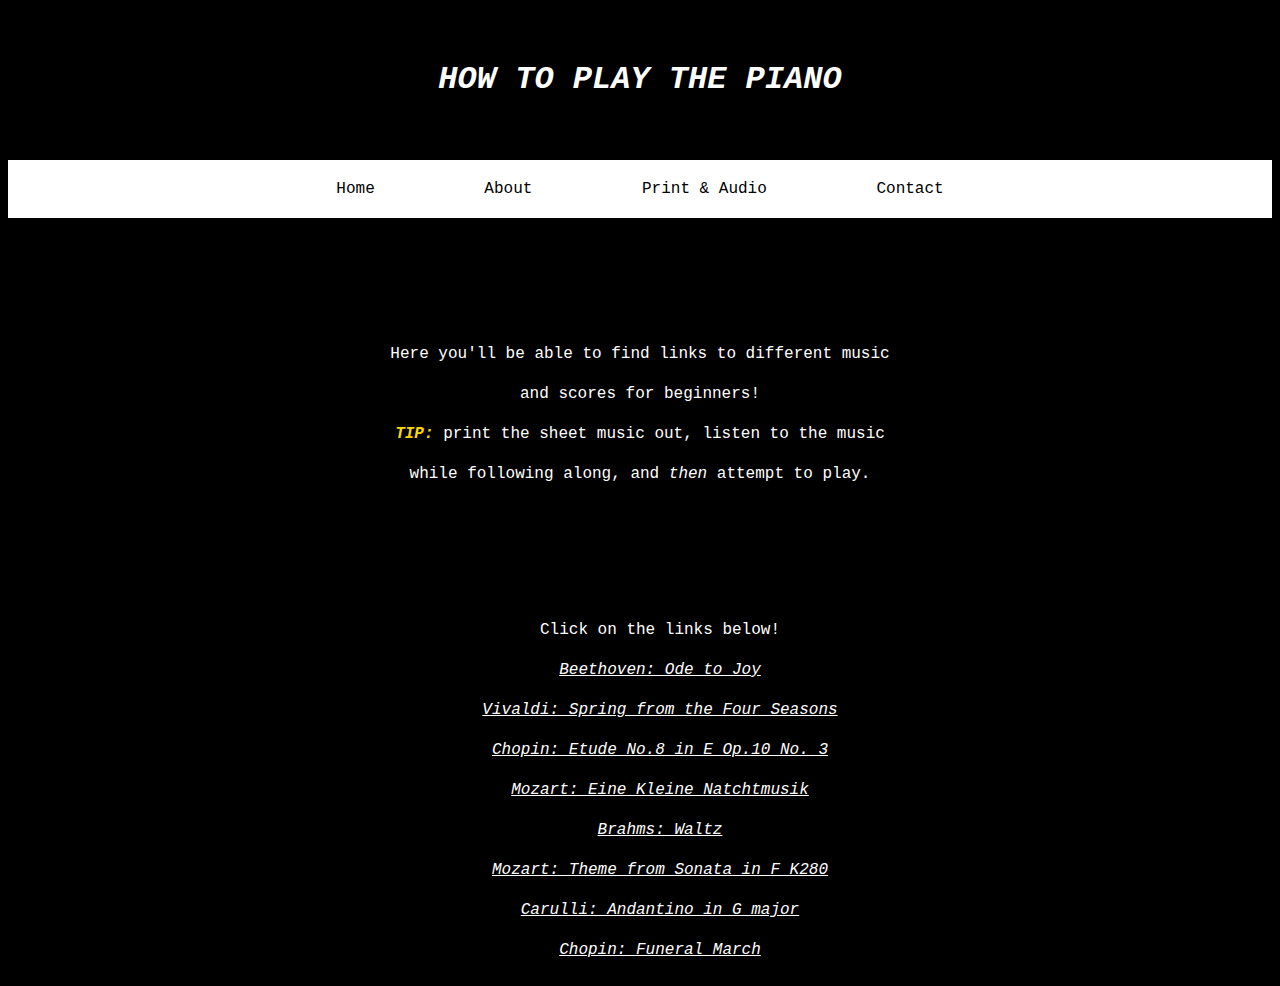
<file: Print&Audio.html>
<!doctype html>
<html>
<head>
<meta charset="UTF-8">
<title> PrintAudio </title>
 

<style>

	body {
		background-color: black;
	}
	
	h1 {
		
		color: white;
		font-family: Consolas, "Andale Mono", "Lucida Console", "Lucida Sans Typewriter", Monaco, "Courier New", "monospace";
		font-style: oblique;
		font-weight: bold;
		text-align: center;
		padding: 40px 40px;
	}
.topnav {font-family:Consolas, "Andale Mono", "Lucida Console", "Lucida Sans Typewriter", Monaco, "Courier New", "monospace";}

	
/* style topnav bar */
.topnav {
	overflow: hidden;
	background-color: white;
	text-align: center;
	}
	

/* style topnav links */
.topnav a {
	float:center;
	display:inline-block;
	color:black;
	padding: 20px 50px;
	text-decoration: none;
	}

	
/* change color on hover */
.topnav a:hover {
	background-color: white;
	color: darkgrey;
		
	}
	
	body {
		background-color: black;
	}	
	
	p {
		color: white;
		font-family: Consolas, "Andale Mono", "Lucida Console", "Lucida Sans Typewriter", Monaco, "Courier New", "monospace";
		text-align:center;
		padding:100px 380px;
		line-height: 2.5;
	}
	
	ul {
		
		font-family: Consolas, "Andale Mono", "Lucida Console", "Lucida Sans Typewriter", Monaco, "Courier New", "monospace";
		text-align:center;
		line-height: 2.5;
		list-style: none;

		
	}	
	
	p2 {
		
		color: white;
		font-family: Consolas, "Andale Mono", "Lucida Console", "Lucida Sans Typewriter", Monaco, "Courier New", "monospace";
		text-align:center;
		padding:100px 380px;
		line-height: 2.5;	
		
	}
	
	
</style>
	
</head>

<body>
	
<div class="page-wrapper">

	<header>
		<div class="banner-home">
			<h1>HOW TO PLAY THE PIANO</h1>
				
				
		</div>
	
<div class="topnav">
<a href="../index.html">Home</a>
<a href="About.html">About</a>
<a href="Print&Audio.html">Print & Audio</a>
<a href="Contact.html">Contact</a>

</div>

	<p>
	
		Here you'll be able to find links to different music and scores for beginners!<br> <span style="color:gold;"><b><em>TIP:</em></b></span> print the sheet music out, listen to the music while following along, and <i>then</i> attempt to play. 
	</p>
		
	<ul>
		
		<p2>
		Click on the links below!	
		</p2>
		
		<em>
		
		<li><a href="https://www.8notes.com/scores/12180.asp" style="color:white">Beethoven: Ode to Joy</a></li>
		<li><a href="https://www.8notes.com/scores/13170.asp" style="color:white"> Vivaldi: Spring from the Four Seasons</a></li>
		<li><a href="https://www.8notes.com/scores/26937.asp" style="color:white">Chopin: Etude No.8 in E Op.10 No. 3</a></li>
		<li><a href="https://www.8notes.com/scores/418.asp" style="color:white">Mozart: Eine Kleine Natchtmusik</a></li>
		<li><a href="https://www.8notes.com/scores/13171.asp" style="color:white">Brahms: Waltz</a></li>
		<li><a href="https://www.8notes.com/scores/13176.asp" style="color:white">Mozart: Theme from Sonata in F K280</a></li>
		<li><a href="https://www.8notes.com/scores/31913.asp" style="color:white">Carulli: Andantino in G major</a></li>
		<li><a href="https://www.8notes.com/scores/29122.asp" style="color:white">Chopin: Funeral March</a></li>
		
		
		
		
		</em>
		
	</ul>
	
</body>
</html>
</file>
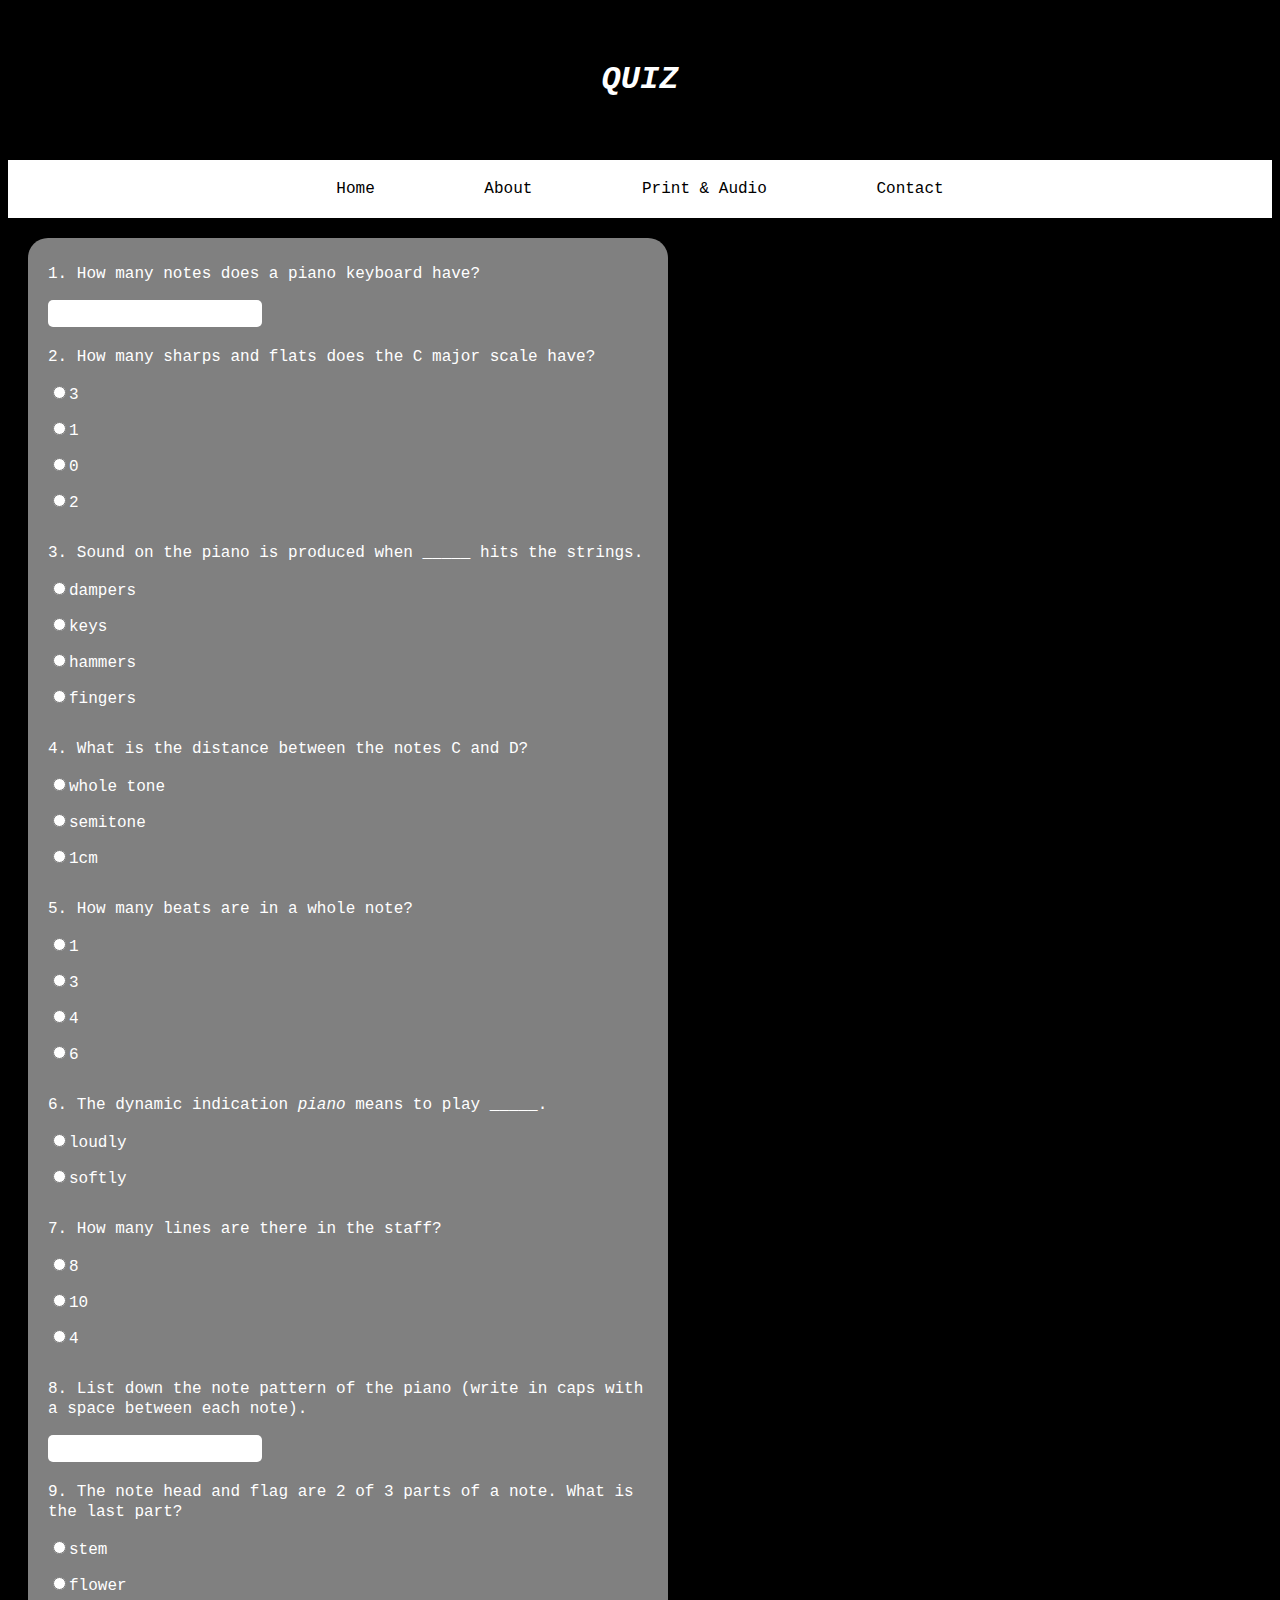
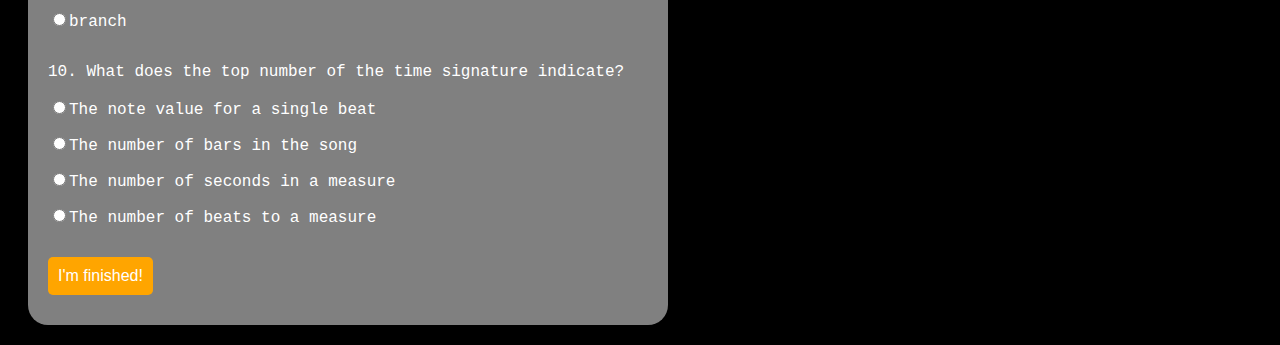
<file: quiz.html>
<!doctype html>
<html>
<head>
<meta charset="UTF-8">
<title> Lesson 3 </title>
<link href="style.css" rel="stylesheet">
<script src="quiz.js"></script>

</head>

<body>
	
<div class="page-wrapper">

	<header>
		<div class="banner-home">
			<h1>QUIZ</h1>
				
				
		</div>
	
<div class="topnav">
<a href="../index.html">Home</a>
<a href="About.html">About</a>
<a href="Print&Audio.html">Print & Audio</a>
<a href="Contact.html">Contact</a>

</div>
		
<form id="quiz" name="quiz">
		
<p>1. How many notes does a piano keyboard have?</p>	
<input id ="textbox" type="text" name="question1">
		
	
<p>2. How many sharps and flats does the C major scale have?</p>	
<input type ="radio" id="mc" name="question2" value="3">3<br>
<input type ="radio" id="mc" name="question2" value="1">1<br>		
<input type ="radio" id="mc" name="question2" value="0">0<br>
<input type ="radio" id="mc" name="question2" value="2">2<br>
	
	
<p>3. Sound on the piano is produced when _____ hits the strings.</p>	
<input type ="radio" id="mc" name="question3" value="dampers">dampers<br>
<input type ="radio" id="mc" name="question3" value="keys">keys<br>		
<input type ="radio" id="mc" name="question3" value="hammers">hammers<br>
<input type ="radio" id="mc" name="question3" value="fingers">fingers<br>
	
<p>4. What is the distance between the notes C and D?</p>	
<input type ="radio" id="mc" name="question4" value="whole tone">whole tone<br>
<input type ="radio" id="mc" name="question4" value="semitone">semitone<br>		
<input type ="radio" id="mc" name="question4" value="1cm">1cm<br>
	
<p>5. How many beats are in a whole note?</p>	
<input type ="radio" id="mc" name="question5" value="1">1<br>
<input type ="radio" id="mc" name="question5" value="3">3<br>		
<input type ="radio" id="mc" name="question5" value="4">4<br>
<input type ="radio" id="mc" name="question5" value="6">6<br>	
	
<p>6. The dynamic indication <em>piano</em> means to play _____. </p>	
<input type ="radio" id="mc" name="question6" value="loudly">loudly<br>
<input type ="radio" id="mc" name="question6" value="softly">softly<br>

<p>7. How many lines are there in the staff?</p>	
<input type ="radio" id="mc" name="question7" value="8">8<br>
<input type ="radio" id="mc" name="question7" value="10">10<br>		
<input type ="radio" id="mc" name="question7" value="4">4<br>
	
<p>8. List down the note pattern of the piano (write in caps with a space between each note). </p>	
<input id ="textbox" type="text" name="question8">
	
<p>9. The note head and flag are 2 of 3 parts of a note. What is the last part?</p>	
<input type ="radio" id="mc" name="question9" value="stem">stem<br>
<input type ="radio" id="mc" name="question9" value="flower">flower<br>		
<input type ="radio" id="mc" name="question9" value="branch">branch<br>
	
<p>10. What does the top number of the time signature indicate?</p>	
<input type ="radio" id="mc" name="question10" value="The note value for a single beat">The note value for a single beat<br>
<input type ="radio" id="mc" name="question10" value="The number of bars in the song">The number of bars in the song<br>		
<input type ="radio" id="mc" name="question10" value="The number of seconds in a measure">The number of seconds in a measure<br>
<input type ="radio" id="mc" name="question10" value="The number of beats to a measure">The number of beats to a measure<br>

<input id = "button" type = "button" value = "I'm finished!" onclick = "check();">


</form>

<div id = "after_submit">
<p id = "number_correct"></p>
<p id = "message"></p>
<img id = "picture">
</div>
</html>

</body>
</file>
<file: style.css>
@charset "UTF-8";
/* CSS Document */

body {
		background-color: black;
	}
	
	h1 {
		
		color: white;
		font-family: Consolas, "Andale Mono", "Lucida Console", "Lucida Sans Typewriter", Monaco, "Courier New", "monospace";
		font-style: oblique;
		font-weight: bold;
		text-align: center;
		padding: 40px 40px;
	}
	
	
		
.topnav {font-family:Consolas, "Andale Mono", "Lucida Console", "Lucida Sans Typewriter", Monaco, "Courier New", "monospace";}

	
/* style topnav bar */
.topnav {
	overflow: hidden;
	background-color: white;
	text-align: center;
	}
	

/* style topnav links */
.topnav a {
	float:center;
	display:inline-block;
	color:black;
	padding: 20px 50px;
	text-decoration: none;
	}

	
/* change color on hover */
.topnav a:hover {
	background-color: white;
	color: darkgrey;
		
	}
	
	body {
		background-color: black;
		color: white;
		font-family: Consolas, "Andale Mono", "Lucida Console", "Lucida Sans Typewriter", Monaco, "Courier New", "monospace";
	}	
	
	ul {
		color: white;
		font-family: Consolas, "Andale Mono", "Lucida Console", "Lucida Sans Typewriter", Monaco, "Courier New", "monospace";
		text-align:center;
		padding:100px 400px;
		padding-top:10px;
		line-height: 3.8;
		
	}
	
	.image-one{
		text-align: center;
		padding-top: 5px;

		
	}
	
	p{
		
		font-family: Consolas, "Andale Mono", "Lucida Console", "Lucida Sans Typewriter", Monaco, "Courier New", "monospace";
		color:white;
		line-height: 20px;
		
	}

input {
	margin-bottom: 20px;
	display: block;
}

#textbox {
	height: 25px;
	font-size: 16px;
	border-radius: 5px;
	border: none;
	padding-left: 5px;
}
	
	
#after_submit {
	visibility: hidden;
}

#button{
	
	background:orange;
	border:none;
	border-radius: 5px;
	padding:10px;
	color:white;
	font-size:16px;
	margin-top: 15px;
}

#button:hover{
	
	background: salmon;
	border: 0px solid orange;
	color:black;
	cursor:pointer;
}

#after_submit{
	
	visibility: hidden;
	background:black;
	float:left;
	margin-left: 20px;
	margin-top: 1250px;
	font-size: 30px;
}

#picture{
	
	width:375px;
	height:245px;
	padding: 10px 10px 10px 10px;

}

#mc {
	display: inline;
} 

#quiz{
	
	margin-left: 20px;
	margin-top: 20px;
	margin-bottom: 20px;
	background:grey;
	padding:10px 20px 10px 20px;
	width: 600px;
	border-radius: 20px;
	float:left;
}
</file>
